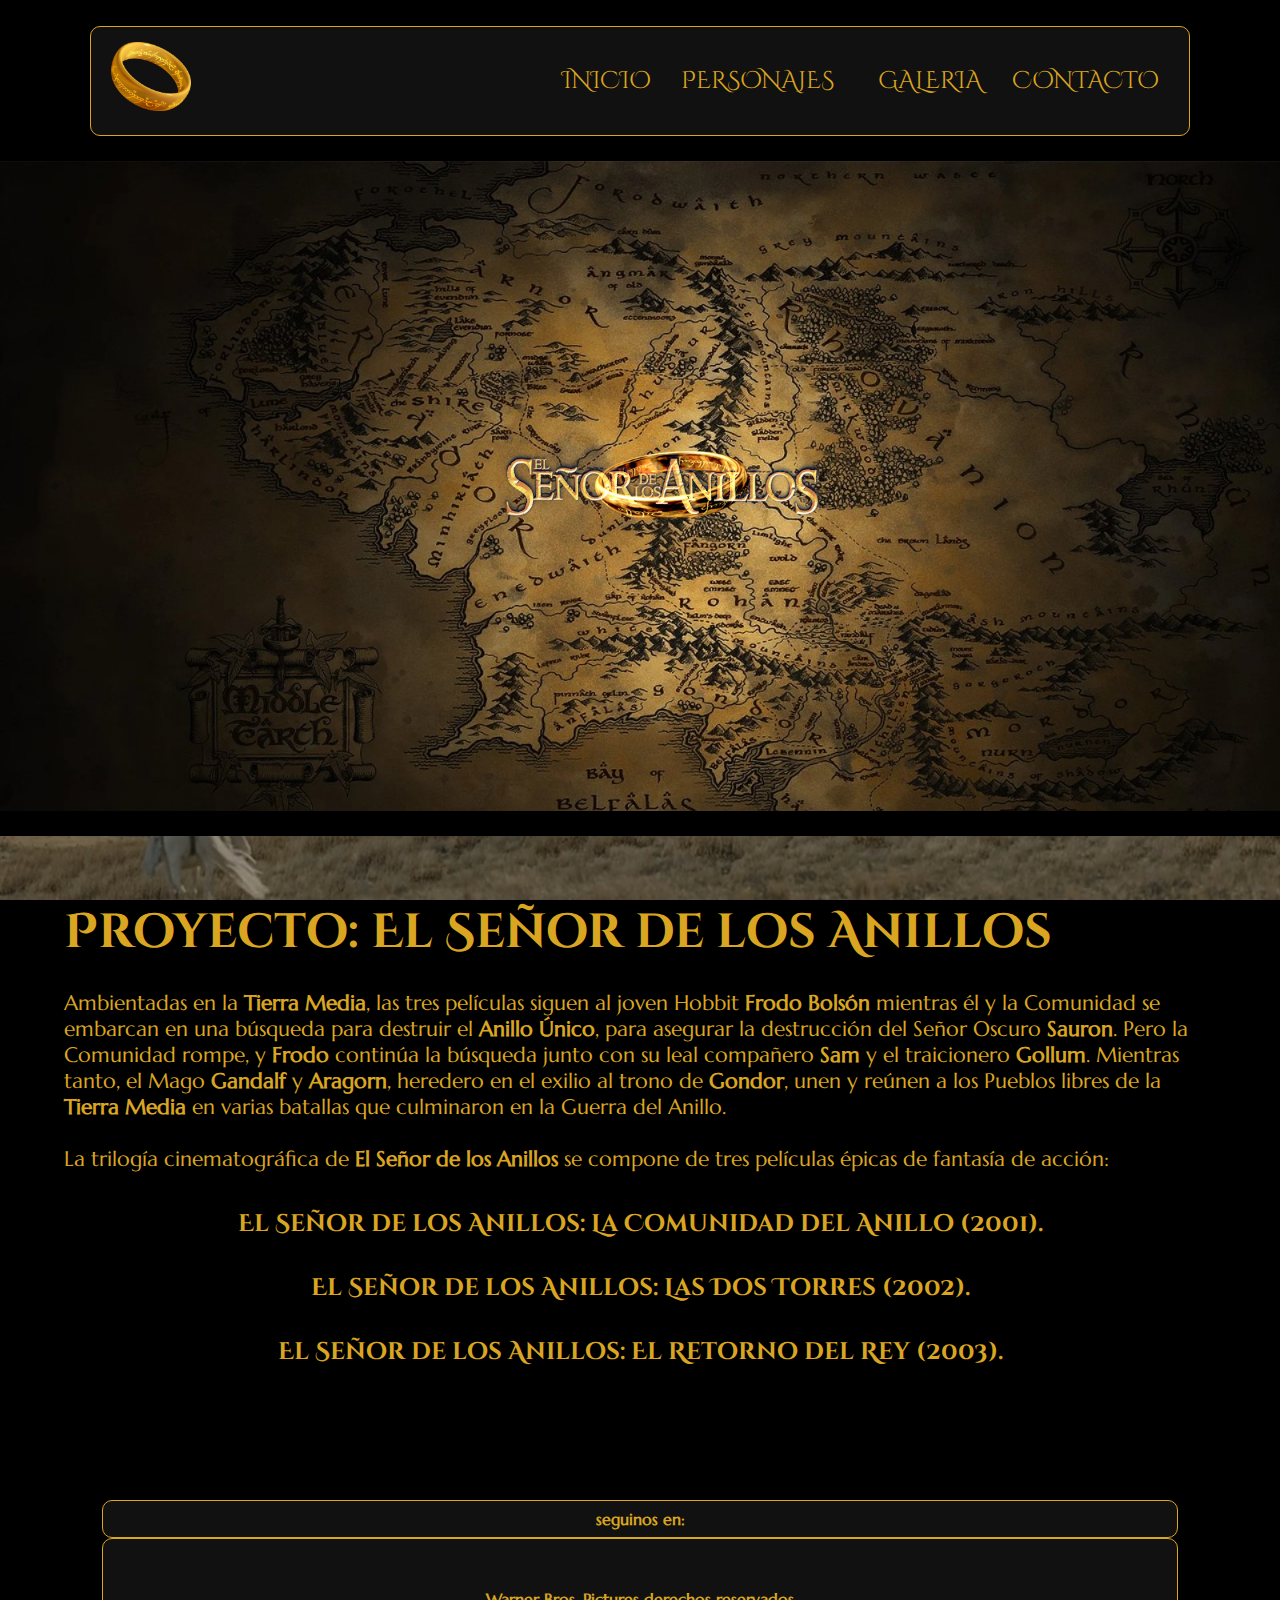
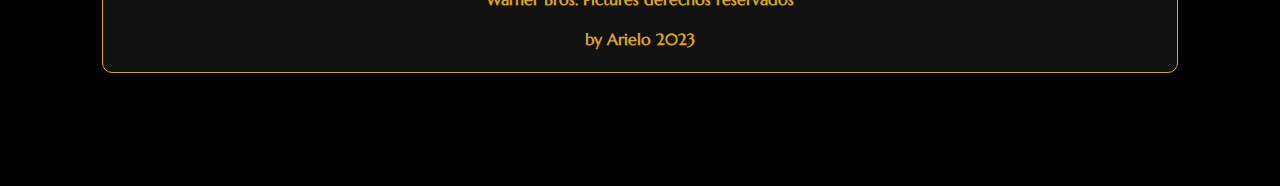
<file: index.html>
<!DOCTYPE html>
<html lang="es">
    <head>
        <meta charset="UTF-8">
        <meta http-equiv="X-UA-Compatible" content="IE=edge">
        <meta name="viewport" content="width=device-width, initial-scale=1.0">
        <link rel="preconnect" href="https://fonts.googleapis.com">
        <link href="https://fonts.googleapis.com/css2?family=Cinzel+Decorative&family=Encode+Sans+Condensed&family=Marcellus&family=Ubuntu:wght@300&display=swap" rel="stylesheet">
        <link rel="stylesheet" href="https://cdnjs.cloudflare.com/ajax/libs/font-awesome/6.4.2/css/all.min.css" integrity="sha512-z3gLpd7yknf1YoNbCzqRKc4qyor8gaKU1qmn+CShxbuBusANI9QpRohGBreCFkKxLhei6S9CQXFEbbKuqLg0DA==" crossorigin="anonymous" referrerpolicy="no-referrer" />
        <link href="https://fonts.googleapis.com/css2?family=Cinzel+Decorative&family=Encode+Sans+Condensed&family=Ubuntu:wght@300&display=swap" rel="stylesheet">
        <link rel="stylesheet" href="css/estilos.css">
        <link rel="stylesheet" href="js/jscript.js">
        <title>Proyecto: El Señor de los anillos</title>
    </head>
    <body>
        <header>
            <nav>
                <ul class="menu">
                    <li class="logo"><a href="index.html"><img src="images/anillo.png" alt="logo anillo"></a></li>
                    <li class="item"><a href="index.html">Inicio</a></li>
                    <li class="item has-submenu">
                        <a tabindex="0">Personajes</a>
                            <ul class="submenu">
                                 <li class="subitem"><a href="frodo.html">Frodo</a></li>
                                 <li class="subitem"><a href="gandalf.html">Gandalf</a></li>
                                 <li class="subitem"><a href="Aragorn.html">Aragorn</a></li>
                                 <li class="subitem"><a href="legolas.html">Legolas</a></li>
                                 <li class="subitem"><a href="Gimli.html">Gimbli</a></li>
                            </ul>
                    </li>
                    <li class="item"><a href="galeria.html">Galeria</a></li>
                    <li class="item"><a href="contacto.html">Contacto</a></li>
                    <li class="toggle"><a href="#"><i class="fa fa-bars"></i></a></li>
                </ul>
            </nav>
        </header>
        <section>
            <article class="principal">
                <div>
                    <img src="images/logo_trnsparente.png" alt="logo_trnsparente">
                    
                </div>

            </article>
            <div class="fondo_parrafo">
                <h1>Proyecto: El Señor de los 
                    Anillos</h1>
                <p>
                    Ambientadas en la <strong>Tierra Media</strong>, las tres películas siguen al joven Hobbit <strong>Frodo Bolsón</strong> mientras él y la Comunidad se embarcan en una búsqueda para destruir el <strong>Anillo Único</strong>, para asegurar la destrucción del Señor Oscuro <strong>Sauron</strong>. Pero la Comunidad rompe, y <strong>Frodo</strong> continúa la búsqueda junto con su leal compañero <strong>Sam</strong> y el traicionero <strong>Gollum</strong>. Mientras tanto, el Mago <strong>Gandalf</strong> y <strong>Aragorn</strong>, heredero en el exilio al trono de <strong>Gondor</strong>, unen y reúnen a los Pueblos libres de la <strong>Tierra Media</strong> en varias batallas que culminaron en la Guerra del Anillo.<br><br>La trilogía cinematográfica de <strong>El Señor de los Anillos</strong> se compone de tres películas épicas de fantasía de acción:
                </p>
                <div class="parrafo_centrado">
                     <p>
                          <h2>
                          <br>El Señor de los Anillos: La Comunidad del Anillo (2001).
                          <br><br>El Señor de los Anillos: Las Dos Torres (2002).
                          <br><br>El Señor de los Anillos: El Retorno del Rey (2003).<br></h>
                     </p>
                </div>
            </div>
        </section>
        <footer>
            <div class="redes">
                    <h4>seguinos en:</h4>
                    <i class="fa-brands fa-facebook" style="color: #daa520;"></i>
                    <i class="fa-brands fa-instagram" style="color: #daa520;"></i>
                    <i class="fa-brands fa-x-twitter" style="color: #daa520;"></i>
            </div>
            <div class="legales">
                 <h4>Warner Bros. Pictures derechos reservados</h4><br>
                 <h4>by Arielo 2023</h4>
            </div>
        </footer>
        <script type="text/javascript">
            function myFunction() {
              var x = document.getElementById("menu_bar");
              if (x.className === "") {
                x.className += " responsive";
              } else {
                x.className = "";
              }
            }
        </script>
        <script src="js/jscript.js"></script>
       
    </body>
</html>
</file>
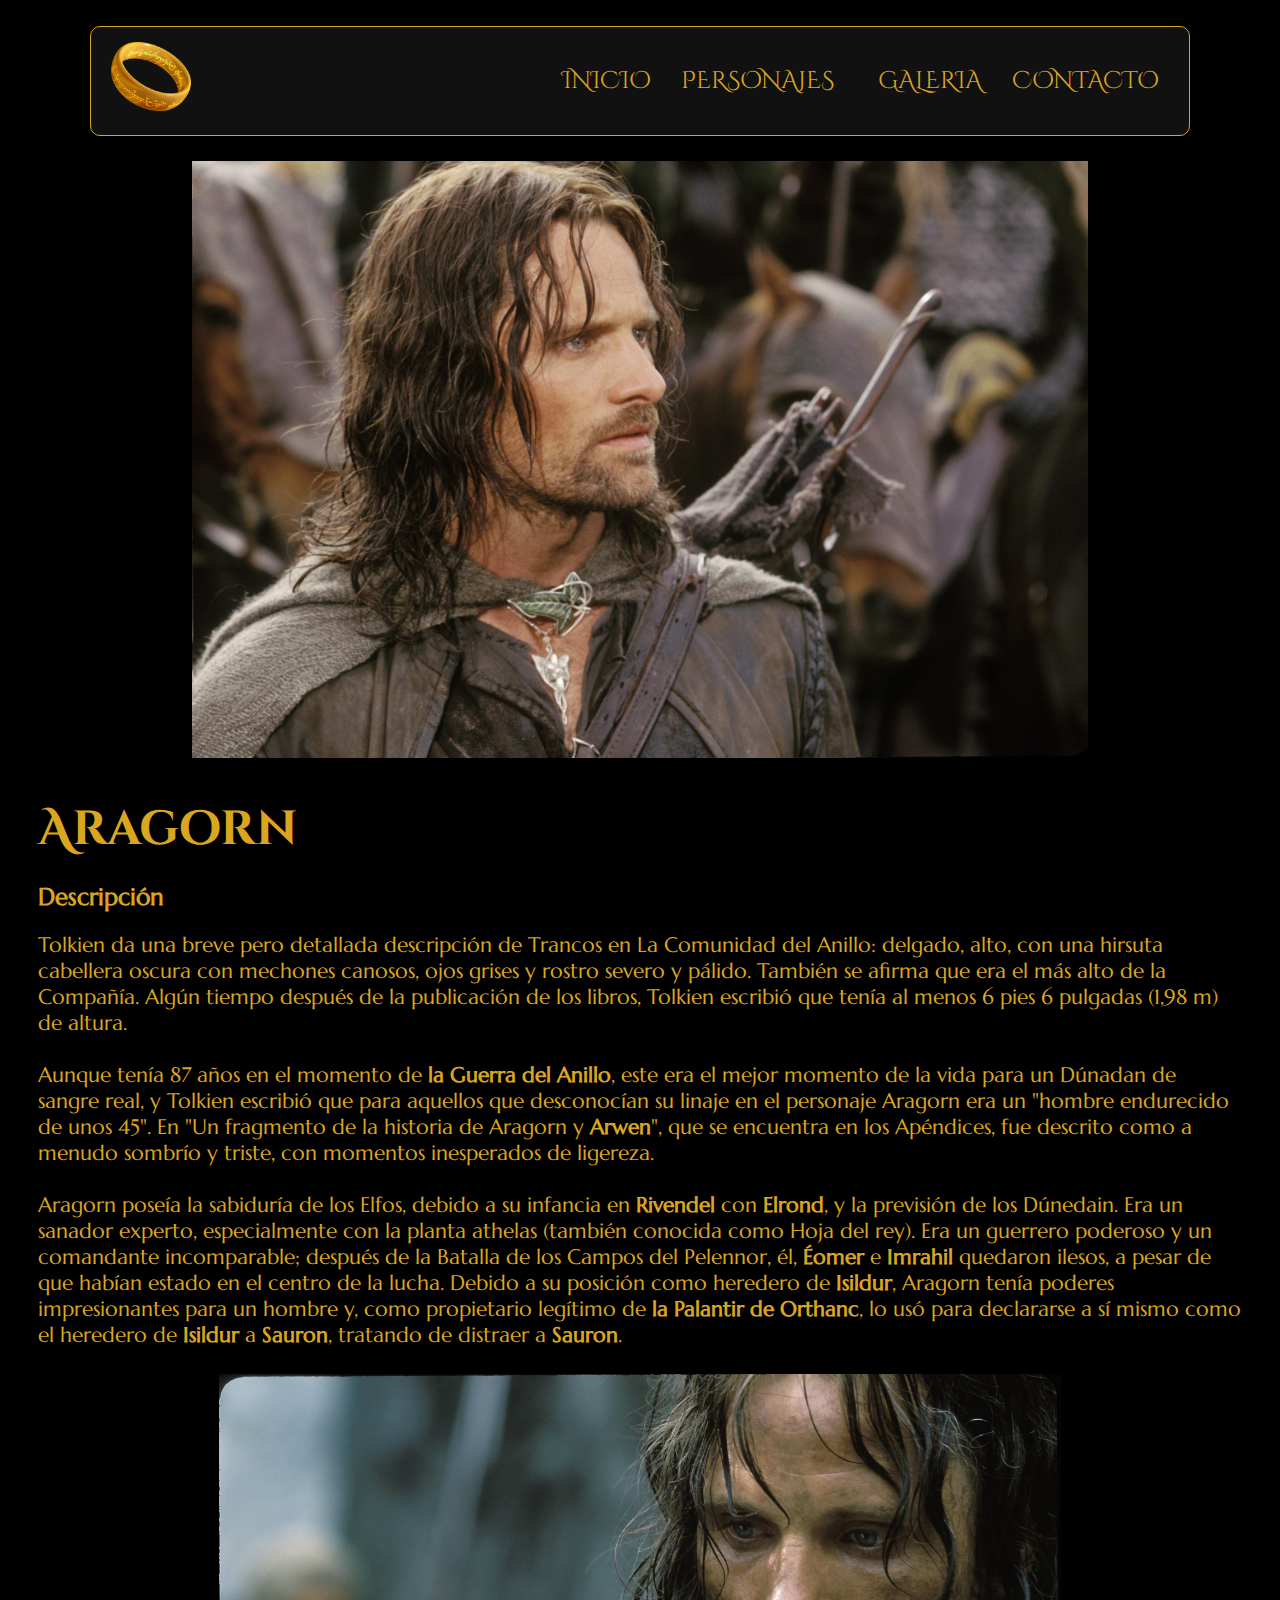
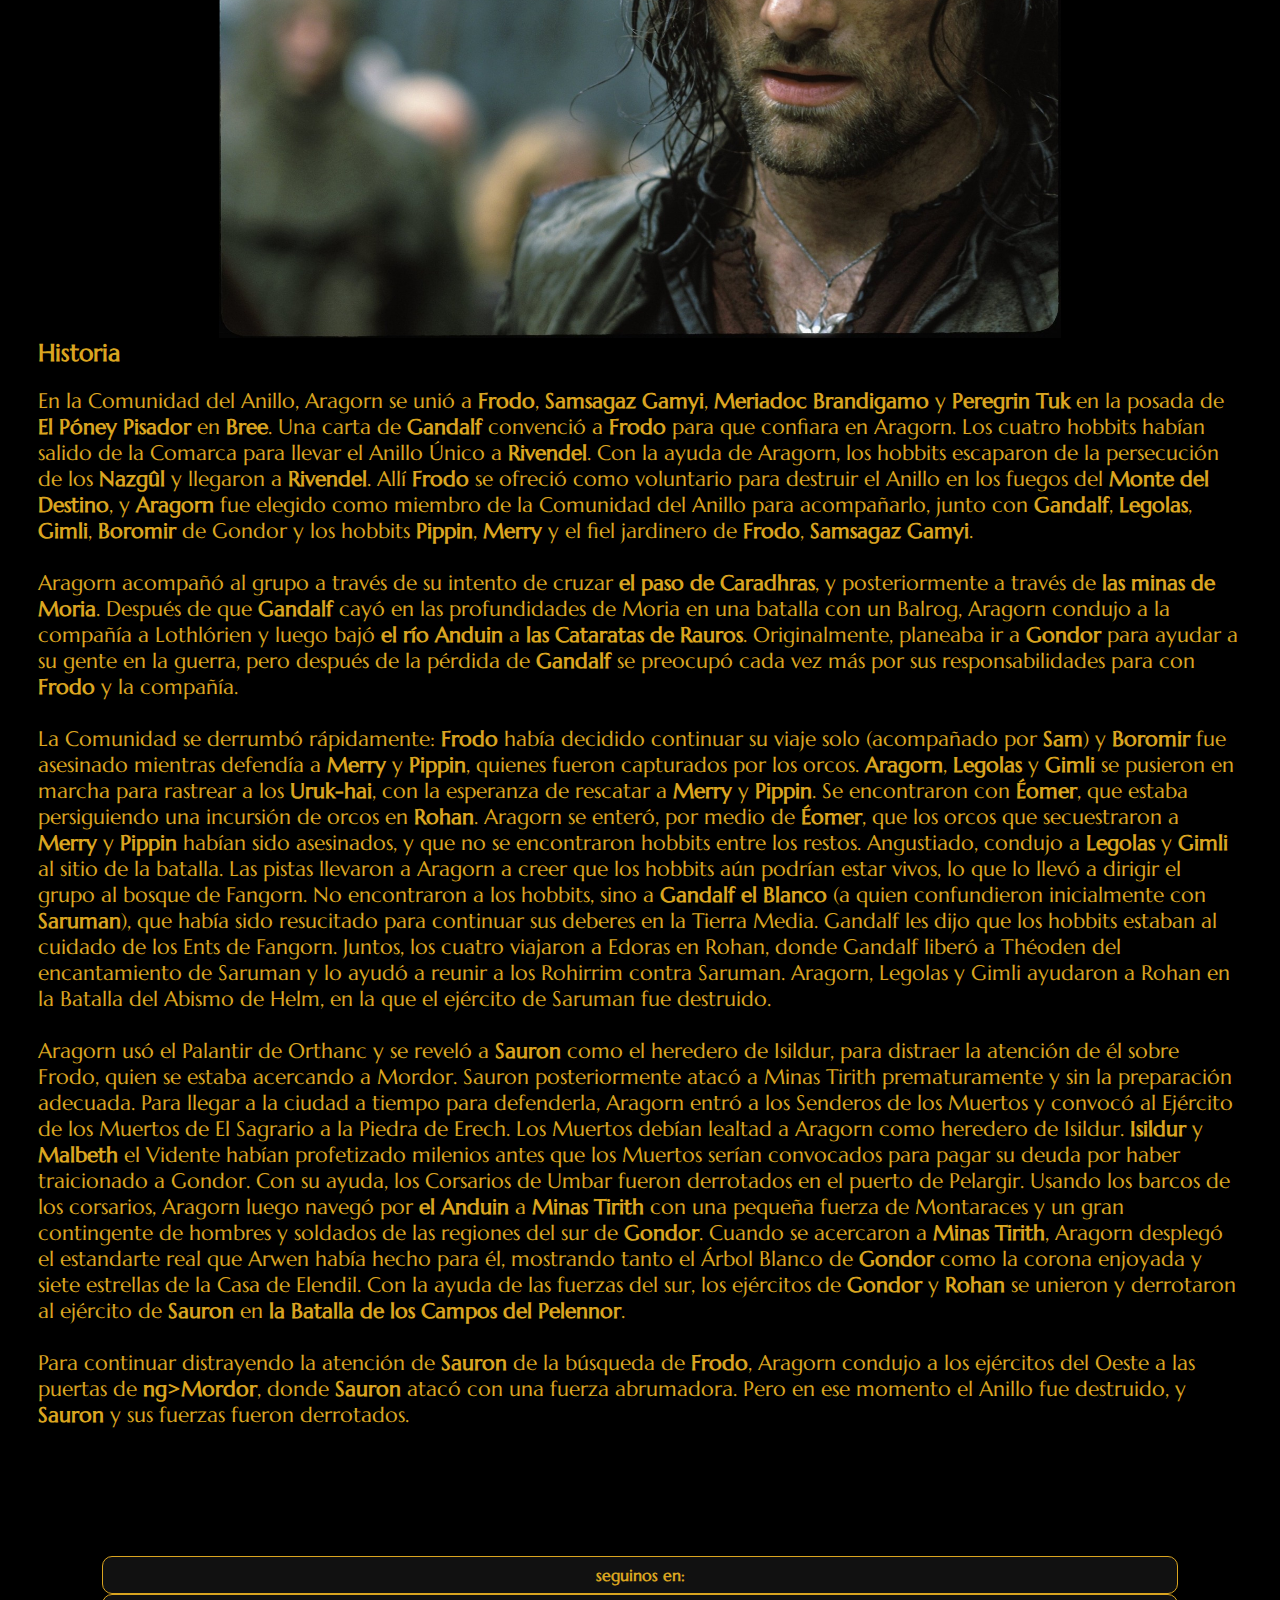
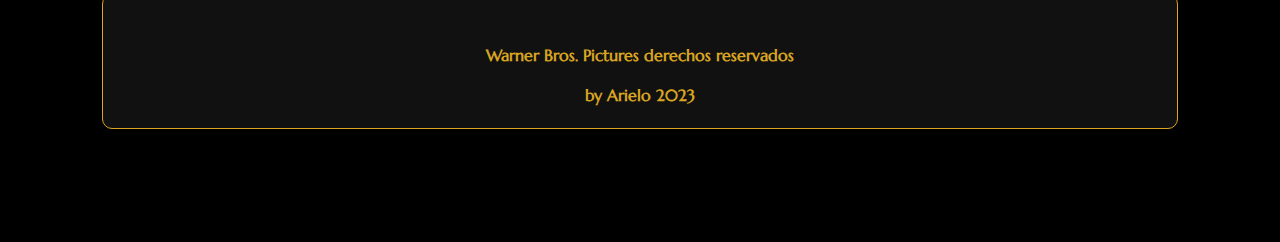
<file: Aragorn.html>
<!DOCTYPE html>
<html lang="es">
    <head>
        <meta charset="UTF-8">
        <meta http-equiv="X-UA-Compatible" content="IE=edge">
        <meta name="viewport" content="width=device-width, initial-scale=1.0">
        <link rel="preconnect" href="https://fonts.googleapis.com">
        <link href="https://fonts.googleapis.com/css2?family=Cinzel+Decorative&family=Encode+Sans+Condensed&family=Marcellus&family=Ubuntu:wght@300&display=swap" rel="stylesheet">
        <link rel="stylesheet" href="https://cdnjs.cloudflare.com/ajax/libs/font-awesome/6.4.2/css/all.min.css" integrity="sha512-z3gLpd7yknf1YoNbCzqRKc4qyor8gaKU1qmn+CShxbuBusANI9QpRohGBreCFkKxLhei6S9CQXFEbbKuqLg0DA==" crossorigin="anonymous" referrerpolicy="no-referrer" />
        <link href="https://fonts.googleapis.com/css2?family=Cinzel+Decorative&family=Encode+Sans+Condensed&family=Ubuntu:wght@300&display=swap" rel="stylesheet">
        <link rel="stylesheet" href="css/estilos.css">
        <link rel="stylesheet" href="js/jscript.js">
        <title>Aragorn</title>
    </head>
    <body>
        <header>
            <nav>
                <ul class="menu">
                    <li class="logo"><a href="index.html"><img src="images/anillo.png" alt="logo anillo"></a></li>
                    <li class="item"><a href="index.html">Inicio</a></li>
                    <li class="item has-submenu">
                        <a tabindex="0">Personajes</a>
                        <ul class="submenu">
                            <li class="subitem"><a href="frodo.html">Frodo</a></li>
                            <li class="subitem"><a href="gandalf.html">Gandalf</a></li>
                            <li class="subitem"><a href="Aragorn.html">Aragorn</a></li>
                            <li class="subitem"><a href="legolas.html">Legolas</a></li>
                            <li class="subitem"><a href="Gimli.html">Gimbli</a></li>
                       </ul>
                    </li>
                    <li class="item"><a href="galeria.html">Galeria</a></li>
                    <li class="item"><a href="contacto.html">Contacto</a></li>
                    <li class="toggle"><a href="#"><i class="fa fa-bars"></i></a></li>
                </ul>
            </nav>
        </header>
        <section>
            <article class="contenedor_personaje">
                <div class="personaje_foto">
                    <img src="images/Aragorn.jpg" alt="Aragorn">
                    
                </div>

                <div class="personaje_info">
                    <h1>Aragorn</h1>
                    <h2>Descripción</h2><br>
                    <p>
                        Tolkien da una breve pero detallada descripción de Trancos en La Comunidad del Anillo: delgado, alto, con una hirsuta cabellera oscura con mechones canosos, ojos grises y rostro severo y pálido. También se afirma que era el más alto de la Compañía. Algún tiempo después de la publicación de los libros, Tolkien escribió que tenía al menos 6 pies 6 pulgadas (1,98 m) de altura. <br><br>
                        Aunque tenía 87 años en el momento de <strong>la Guerra del Anillo</strong>, este era el mejor momento de la vida para un Dúnadan de sangre real, y Tolkien escribió que para aquellos que desconocían su linaje en el personaje Aragorn era un "hombre endurecido de unos 45". En "Un fragmento de la historia de Aragorn y <strong>Arwen</strong>", que se encuentra en los Apéndices, fue descrito como a menudo sombrío y triste, con momentos inesperados de ligereza. <br><br>
                        Aragorn poseía la sabiduría de los Elfos, debido a su infancia en <strong>Rivendel</strong> con <strong>Elrond</strong>, y la previsión de los Dúnedain. Era un sanador experto, especialmente con la planta athelas (también conocida como Hoja del rey). Era un guerrero poderoso y un comandante incomparable; después de la Batalla de los Campos del Pelennor, él, <strong>Éomer</strong> e <strong>Imrahil</strong> quedaron ilesos, a pesar de que habían estado en el centro de la lucha. Debido a su posición como heredero de <strong>Isildur</strong>, Aragorn tenía poderes impresionantes para un hombre y, como propietario legítimo de <strong>la Palantir de Orthanc</strong>, lo usó para declararse a sí mismo como el heredero de <strong>Isildur</strong> a <strong>Sauron</strong>, tratando de distraer a <strong>Sauron</strong>. <br><br>
                    </p>
                    <div class="personaje_foto">
                        <img src="images/aragorn2.jpg" alt="Aragorn 2">
                        
                    </div>
                    <h2>Historia</h2><br>
                    <p>
                        En la Comunidad del Anillo,  Aragorn se unió a <strong>Frodo</strong>, <strong>Samsagaz Gamyi</strong>, <strong>Meriadoc Brandigamo</strong> y <strong>Peregrin Tuk</strong> en la posada de <strong>El Póney Pisador</strong> en <strong>Bree</strong>. Una carta de <strong>Gandalf</strong> convenció a <strong>Frodo</strong> para que confiara en Aragorn. Los cuatro hobbits habían salido de la Comarca para llevar el Anillo Único a <strong>Rivendel</strong>. Con la ayuda de Aragorn, los hobbits escaparon de la persecución de los <strong>Nazgûl</strong> y llegaron a <strong>Rivendel</strong>. Allí <strong>Frodo</strong> se ofreció como voluntario para destruir el Anillo en los fuegos del <strong>Monte del Destino</strong>, y <strong>Aragorn</strong> fue elegido como miembro de la Comunidad del Anillo para acompañarlo, junto con <strong>Gandalf</strong>, <strong>Legolas</strong>, <strong>Gimli</strong>, <strong>Boromir</strong> de Gondor y los hobbits <strong>Pippin</strong>, <strong>Merry</strong> y el fiel jardinero de <strong>Frodo</strong>, <strong>Samsagaz Gamyi</strong>. <br><br>
                        Aragorn acompañó al grupo a través de su intento de cruzar <strong>el paso de Caradhras</strong>, y posteriormente a través de <strong>las minas de Moria</strong>. Después de que <strong>Gandalf</strong> cayó en las profundidades de Moria en una batalla con un Balrog, Aragorn condujo a la compañía a Lothlórien y luego bajó <strong>el río Anduin</strong> a <strong>las Cataratas de Rauros</strong>. Originalmente, planeaba ir a <strong>Gondor</strong> para ayudar a su gente en la guerra, pero después de la pérdida de <strong>Gandalf</strong> se preocupó cada vez más por sus responsabilidades para con <strong>Frodo</strong> y la compañía. <br><br>
                        La Comunidad se derrumbó rápidamente: <strong>Frodo</strong> había decidido continuar su viaje solo (acompañado por <strong>Sam</strong>) y <strong>Boromir</strong> fue asesinado mientras defendía a <strong>Merry</strong> y <strong>Pippin</strong>, quienes fueron capturados por los orcos. <strong>Aragorn</strong>, <strong>Legolas</strong> y <strong>Gimli</strong> se pusieron en marcha para rastrear a los <strong>Uruk-hai</strong>, con la esperanza de rescatar a <strong>Merry</strong> y <strong>Pippin</strong>. Se encontraron con <strong>Éomer</strong>, que estaba persiguiendo una incursión de orcos en <strong>Rohan</strong>. Aragorn se enteró, por medio de <strong>Éomer</strong>, que los orcos que secuestraron a <strong>Merry</strong> y <strong>Pippin</strong> habían sido asesinados, y que no se encontraron hobbits entre los restos. Angustiado, condujo a <strong>Legolas</strong> y <strong>Gimli</strong> al sitio de la batalla. Las pistas llevaron a Aragorn a creer que los hobbits aún podrían estar vivos, lo que lo llevó a dirigir el grupo al bosque de Fangorn. No encontraron a los hobbits, sino a <strong>Gandalf el Blanco</strong> (a quien confundieron inicialmente con <strong>Saruman</strong>), que había sido resucitado para continuar sus deberes en la Tierra Media. Gandalf les dijo que los hobbits estaban al cuidado de los Ents de Fangorn. Juntos, los cuatro viajaron a Edoras en Rohan, donde Gandalf liberó a Théoden del encantamiento de Saruman y lo ayudó a reunir a los Rohirrim contra Saruman. Aragorn, Legolas y Gimli ayudaron a Rohan en la Batalla del Abismo de Helm, en la que el ejército de Saruman fue destruido. <br><br>
                        Aragorn usó el Palantir de Orthanc y se reveló a <strong>Sauron</strong> como el heredero de Isildur, para distraer la atención de él sobre Frodo, quien se estaba acercando a Mordor. Sauron posteriormente atacó a Minas Tirith prematuramente y sin la preparación adecuada. Para llegar a la ciudad a tiempo para defenderla, Aragorn entró a los Senderos de los Muertos y convocó al Ejército de los Muertos de El Sagrario a la Piedra de Erech. Los Muertos debían lealtad a Aragorn como heredero de Isildur. <strong>Isildur</strong> y <strong>Malbeth</strong> el Vidente habían profetizado milenios antes que los Muertos serían convocados para pagar su deuda por haber traicionado a Gondor. Con su ayuda, los Corsarios de Umbar fueron derrotados en el puerto de Pelargir. Usando los barcos de los corsarios, Aragorn luego navegó por <strong>el Anduin</strong> a <strong>Minas Tirith</strong> con una pequeña fuerza de Montaraces y un gran contingente de hombres y soldados de las regiones del sur de <strong>Gondor</strong>. Cuando se acercaron a <strong>Minas Tirith</strong>, Aragorn desplegó el estandarte real que Arwen había hecho para él, mostrando tanto el Árbol Blanco de <strong>Gondor</strong> como la corona enjoyada y siete estrellas de la Casa de Elendil. Con la ayuda de las fuerzas del sur, los ejércitos de <strong>Gondor</strong> y <strong>Rohan</strong> se unieron y derrotaron al ejército de <strong>Sauron</strong> en <strong>la Batalla de los Campos del Pelennor</strong>. <br><br>
                        Para continuar distrayendo la atención de <strong>Sauron</strong> de la búsqueda de <strong>Frodo</strong>, Aragorn condujo a los ejércitos del Oeste a las puertas de <strong>ng>Mordor</strong>, donde <strong>Sauron</strong> atacó con una fuerza abrumadora. Pero en ese momento el Anillo fue destruido, y <strong>Sauron</strong> y sus fuerzas fueron derrotados. <br><br>
                    </p>
                </div>

            </article>
         
        </section>
        <footer>
            <div class="redes">
                    <h4>seguinos en:</h4>
                    <i class="fa-brands fa-facebook" style="color: #daa520;"></i>
                    <i class="fa-brands fa-instagram" style="color: #daa520;"></i>
                    <i class="fa-brands fa-x-twitter" style="color: #daa520;"></i>
            </div>
            <div class="legales">
                 <h4>Warner Bros. Pictures derechos reservados</h4><br>
                 <h4>by Arielo 2023</h4>
            </div>
        </footer>
        <script type="text/javascript">
            function myFunction() {
              var x = document.getElementById("menu_bar");
              if (x.className === "") {
                x.className += " responsive";
              } else {
                x.className = "";
              }
            }
        </script>
        <script src="js/jscript.js"></script>
       
    </body>
</html>
</file>
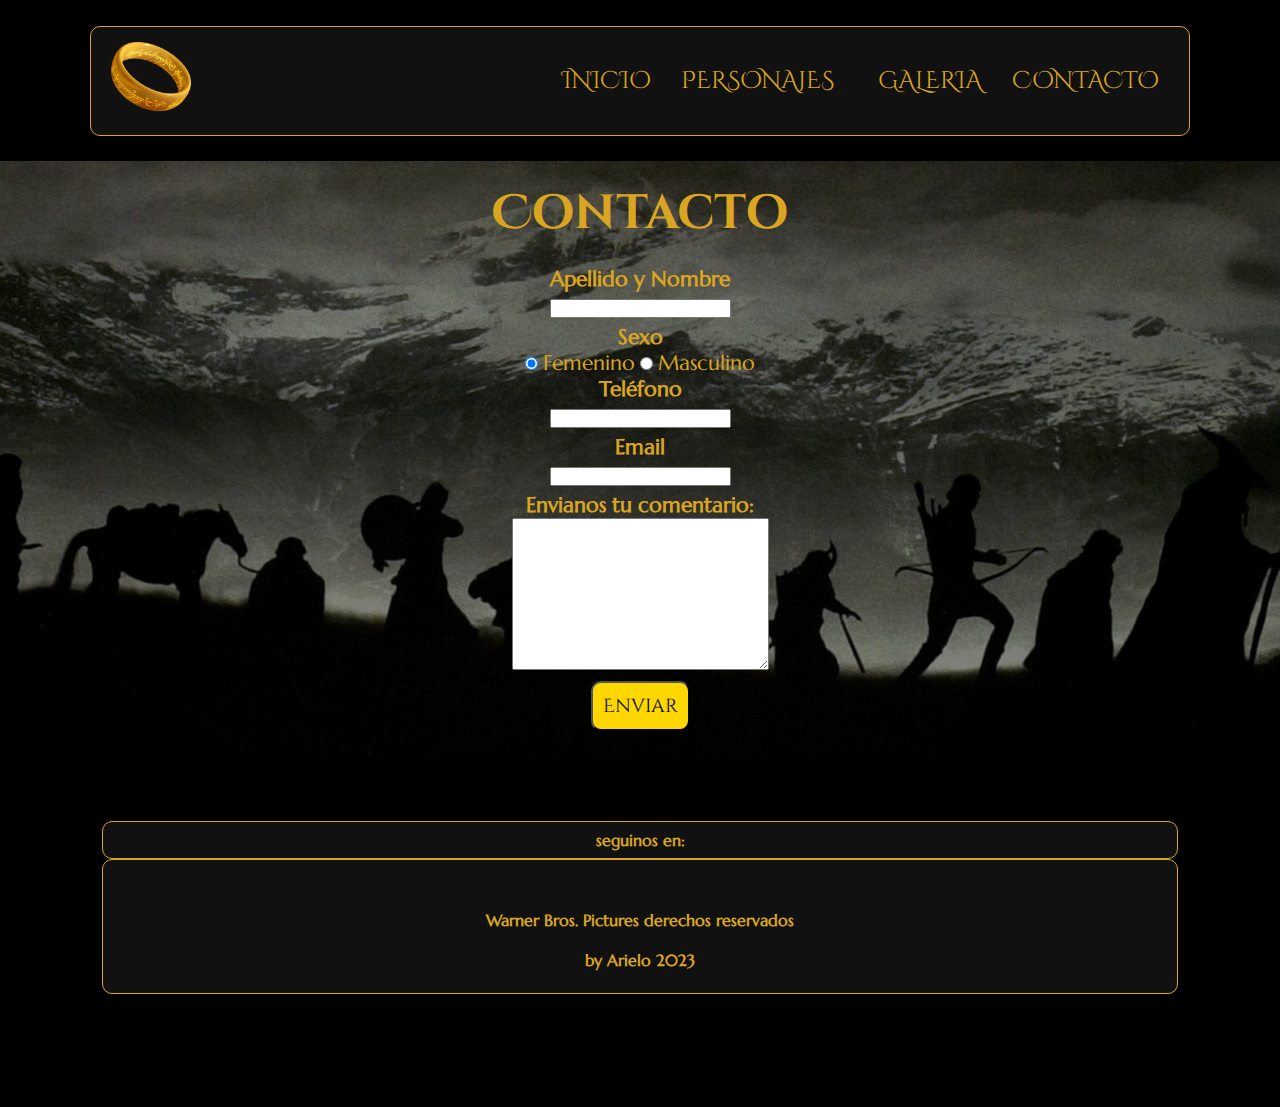
<file: contacto.html>
<!DOCTYPE html>
<html lang="es">
    <head>
        <meta charset="UTF-8">
        <meta http-equiv="X-UA-Compatible" content="IE=edge">
        <meta name="viewport" content="width=device-width, initial-scale=1.0">
        <link rel="preconnect" href="https://fonts.googleapis.com">
        <link href="https://fonts.googleapis.com/css2?family=Cinzel+Decorative&family=Encode+Sans+Condensed&family=Marcellus&family=Ubuntu:wght@300&display=swap" rel="stylesheet">
        <link rel="stylesheet" href="https://cdnjs.cloudflare.com/ajax/libs/font-awesome/6.4.2/css/all.min.css" integrity="sha512-z3gLpd7yknf1YoNbCzqRKc4qyor8gaKU1qmn+CShxbuBusANI9QpRohGBreCFkKxLhei6S9CQXFEbbKuqLg0DA==" crossorigin="anonymous" referrerpolicy="no-referrer" />
        <link href="https://fonts.googleapis.com/css2?family=Cinzel+Decorative&family=Encode+Sans+Condensed&family=Ubuntu:wght@300&display=swap" rel="stylesheet">
        <link rel="stylesheet" href="css/estilos.css">
        <link rel="stylesheet" href="js/jscript.js">
        <title>Contacto</title>
    </head>
    <body>
        <header>
            <nav>
                <ul class="menu">
                    <li class="logo"><a href="index.html"><img src="images/anillo.png" alt="logo anillo"></a></li> 
                    <li class="item"><a href="index.html">Inicio</a></li>
                    <li class="item has-submenu">
                        <a tabindex="0">Personajes</a>
                            <ul class="submenu">
                                 <li class="subitem"><a href="frodo.html">Frodo</a></li>
                                 <li class="subitem"><a href="gandalf.html">Gandalf</a></li>
                                 <li class="subitem"><a href="Aragorn.html">Aragorn</a></li>
                                 <li class="subitem"><a href="legolas.html">Legolas</a></li>
                                 <li class="subitem"><a href="Gimli.html">Gimbli</a></li>
                            </ul>
                    </li>
                    <li class="item"><a href="galeria.html">Galeria</a></li>
                    <li class="item"><a href="contacto.html">Contacto</a></li>
                    <li class="toggle"><a href="#"><i class="fa fa-bars"></i></a></li>
                </ul>
            </nav>
        </header>
        <section>
            <article class="contenedor_contacto">
                
                <div class="formulario">
                    <h1>Contacto</h1>
                    <form action="#" method="GET"></form>
                        <h3>Apellido y Nombre</h3>
                        <input type="text" name="nombre" id="nombre">
                        <h3>Sexo</h3>
                        <input type="radio" name="sexo" id="femenino" value="m" checked>
                        <label for="femenino">Femenino</label>
                        <input type="radio" name="sexo" id="masculino" value="m">
                        <label for="masculino">Masculino</label>
                        <h3>Teléfono</h3>
                        <input type="tel" id="Teléfono">
                        <h3>Email</h3>
                        <input type="email"  id="email">
                        <h3>Envianos tu comentario:</h3>
                        <textarea name="comentario" id="comentario" cols="30" rows="10" ></textarea><br>
                        <input type="submit" value="Enviar" id="enviar">
                    </form>
                </div>

            </article>
        </section>
        <footer>
            <div class="redes">
                    <h4>seguinos en:</h4>
                    <i class="fa-brands fa-facebook" style="color: #daa520;"></i>
                    <i class="fa-brands fa-instagram" style="color: #daa520;"></i>
                    <i class="fa-brands fa-x-twitter" style="color: #daa520;"></i>
            </div>
            <div class="legales">
                 <h4>Warner Bros. Pictures derechos reservados</h4><br>
                 <h4>by Arielo 2023</h4>
            </div>
        </footer>
        <script type="text/javascript">
            function myFunction() {
              var x = document.getElementById("menu_bar");
              if (x.className === "") {
                x.className += " responsive";
              } else {
                x.className = "";
              }
            }
        </script>
        <script src="js/jscript.js"></script>
       
    </body>
</html>
</file>
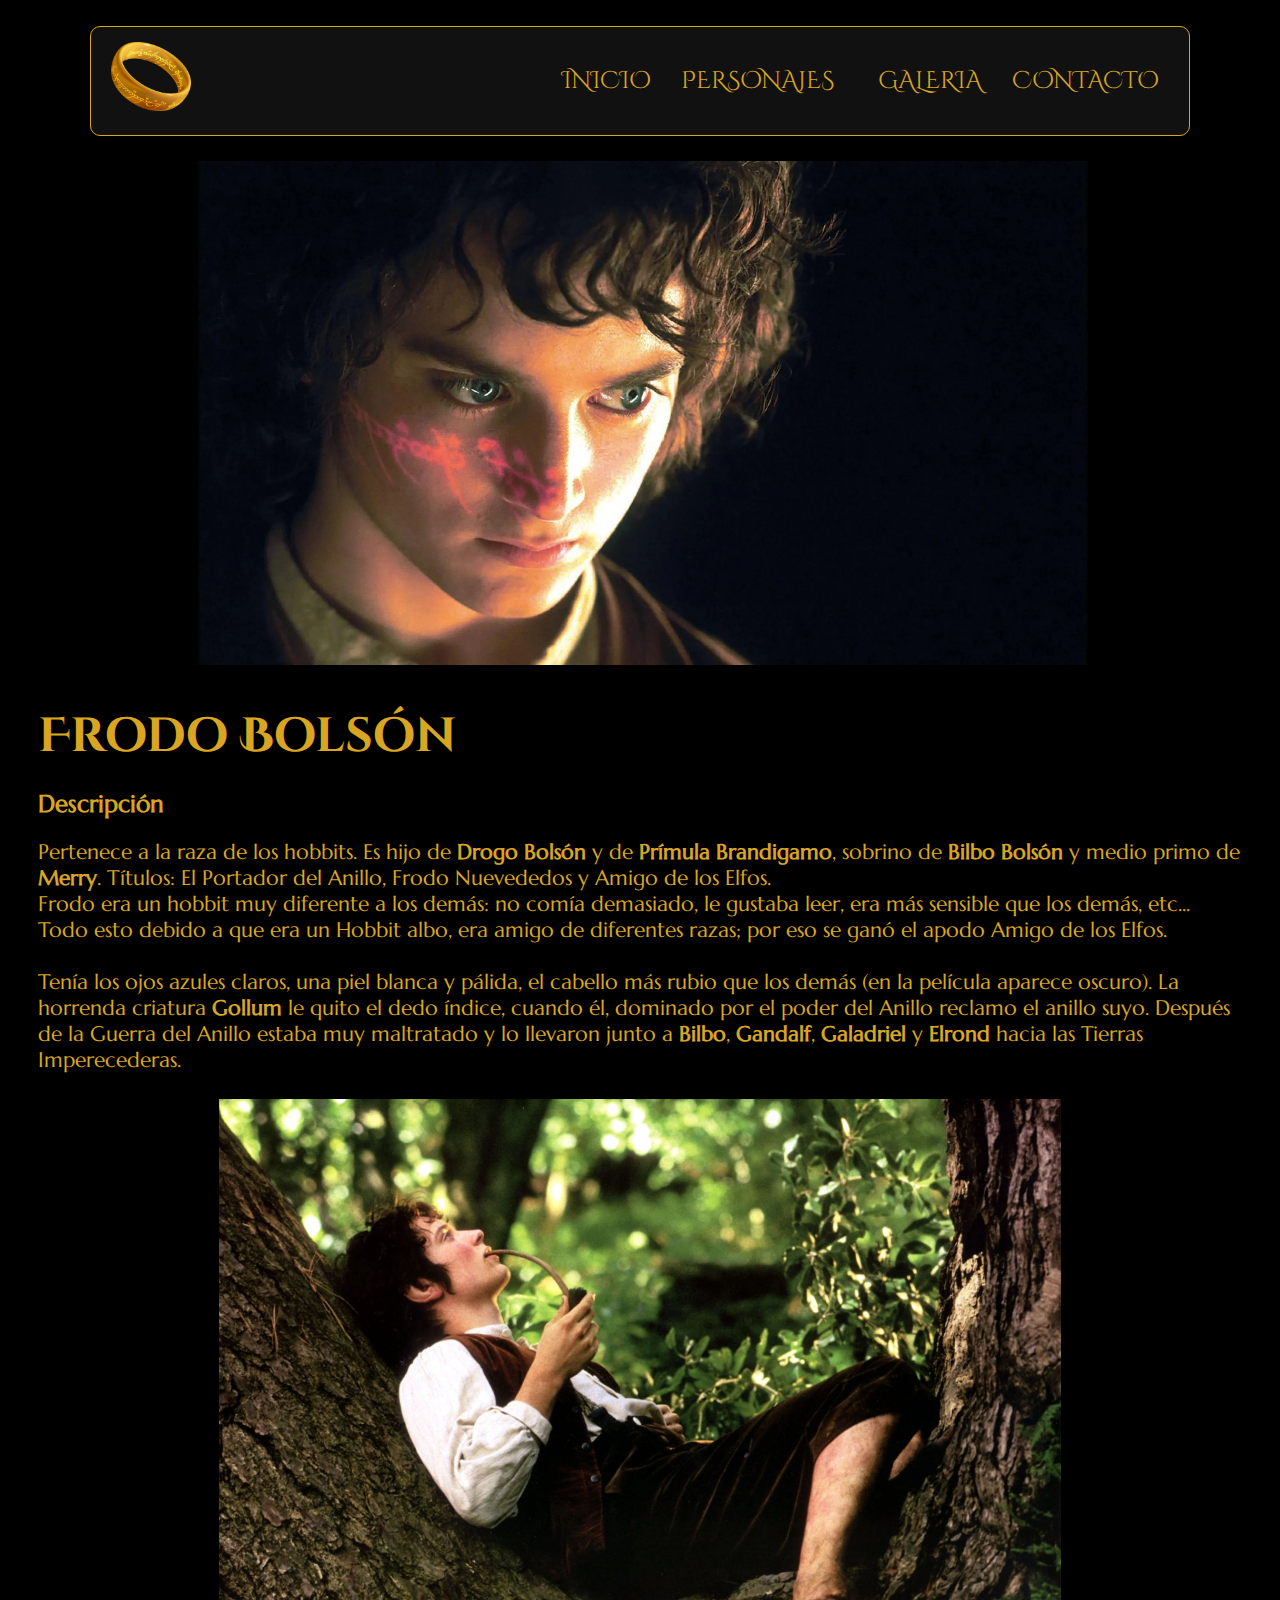
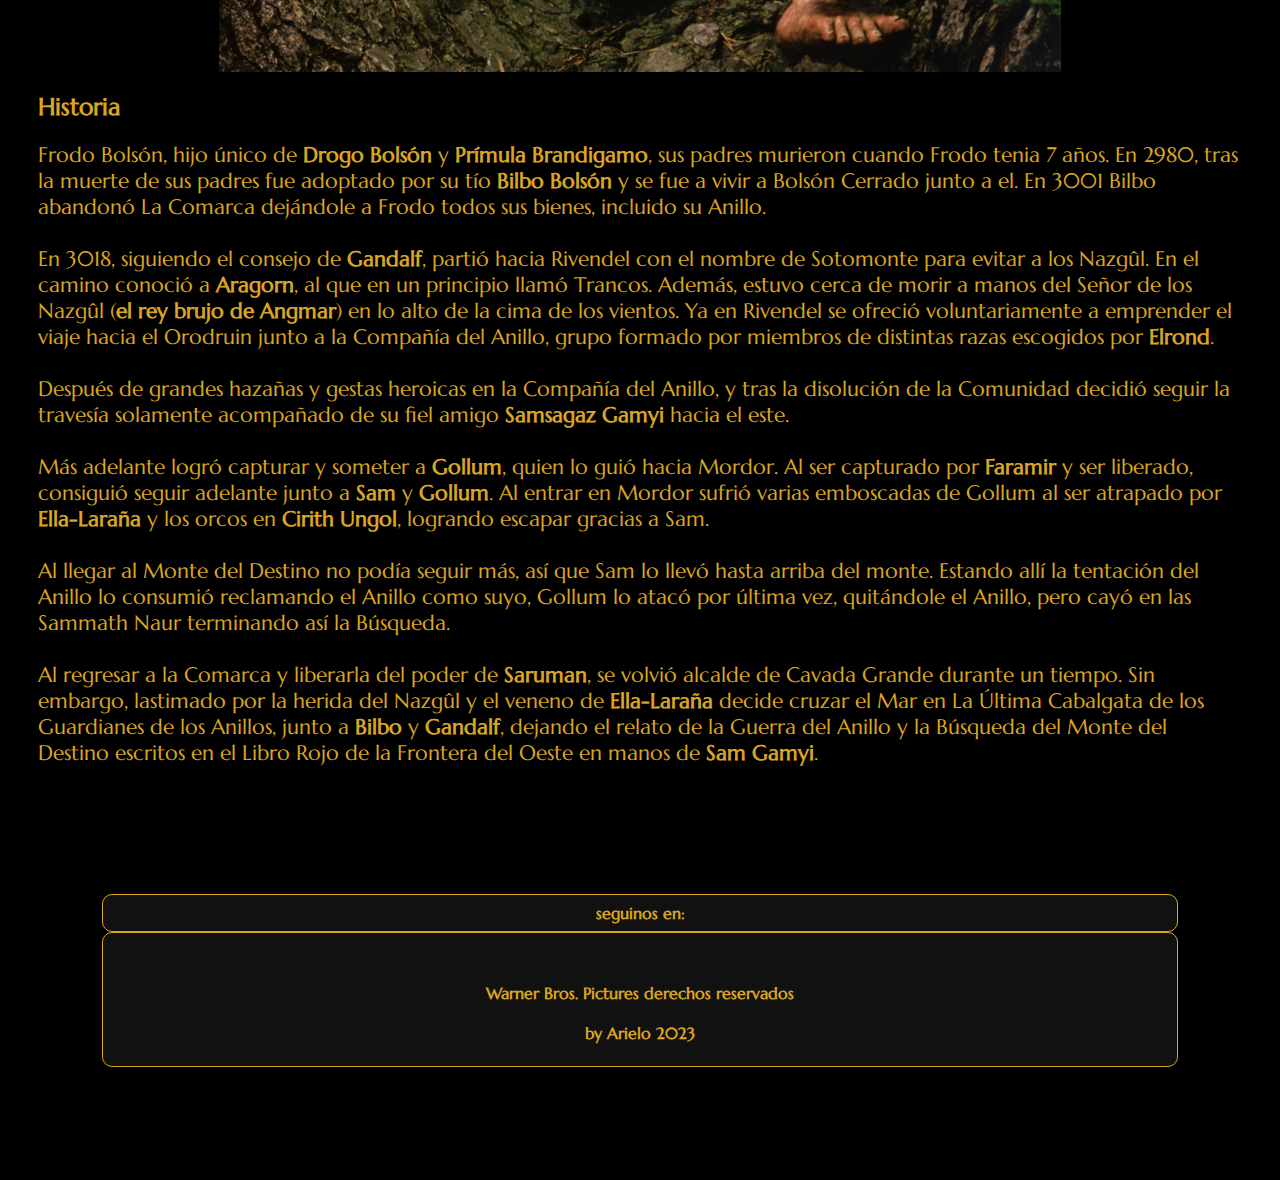
<file: frodo.html>
<!DOCTYPE html>
<html lang="es">
    <head>
        <meta charset="UTF-8">
        <meta http-equiv="X-UA-Compatible" content="IE=edge">
        <meta name="viewport" content="width=device-width, initial-scale=1.0">
        <link rel="preconnect" href="https://fonts.googleapis.com">
        <link href="https://fonts.googleapis.com/css2?family=Cinzel+Decorative&family=Encode+Sans+Condensed&family=Marcellus&family=Ubuntu:wght@300&display=swap" rel="stylesheet">
        <link rel="stylesheet" href="https://cdnjs.cloudflare.com/ajax/libs/font-awesome/6.4.2/css/all.min.css" integrity="sha512-z3gLpd7yknf1YoNbCzqRKc4qyor8gaKU1qmn+CShxbuBusANI9QpRohGBreCFkKxLhei6S9CQXFEbbKuqLg0DA==" crossorigin="anonymous" referrerpolicy="no-referrer" />
        <link href="https://fonts.googleapis.com/css2?family=Cinzel+Decorative&family=Encode+Sans+Condensed&family=Ubuntu:wght@300&display=swap" rel="stylesheet">
        <link rel="stylesheet" href="css/estilos.css">
        <link rel="stylesheet" href="js/jscript.js">
        <title>Frodo Bolsón</title>
    </head>
    <body>
        <header>
            <nav>
                <ul class="menu">
                    <li class="logo"><a href="index.html"><img src="images/anillo.png" alt="logo anillo"></a></li>
                    <li class="item"><a href="index.html">Inicio</a></li>
                    <li class="item has-submenu">
                        <a tabindex="0">Personajes</a>
                        <ul class="submenu">
                            <li class="subitem"><a href="frodo.html">Frodo</a></li>
                            <li class="subitem"><a href="gandalf.html">Gandalf</a></li>
                            <li class="subitem"><a href="Aragorn.html">Aragorn</a></li>
                            <li class="subitem"><a href="legolas.html">Legolas</a></li>
                            <li class="subitem"><a href="Gimli.html">Gimbli</a></li>
                       </ul>
                    </li>
                    <li class="item"><a href="galeria.html">Galeria</a></li>
                    <li class="item"><a href="contacto.html">Contacto</a></li>
                    <li class="toggle"><a href="#"><i class="fa fa-bars"></i></a></li>
                </ul>
            </nav>
        </header>
        <section>
            <article class="contenedor_personaje">
                <div class="personaje_foto">
                    <img src="images/Frodo.jpg" alt="Frodo">
                    
                </div>

                <div class="personaje_info">
                    <h1>Frodo Bolsón</h1>
                    <h2>Descripción</h2><br>
                    <p>
                        Pertenece a la raza de los hobbits. Es hijo de <strong>Drogo Bolsón</strong> y de <strong>Prímula Brandigamo</strong>, sobrino de <strong>Bilbo Bolsón</strong> y medio primo de <strong>Merry</strong>. Títulos: El Portador del Anillo, Frodo Nuevededos y Amigo de los Elfos. <br>
                        Frodo era un hobbit muy diferente a los demás: no comía demasiado, le gustaba leer, era más sensible que los demás, etc... Todo esto debido a que era un Hobbit albo, era amigo de diferentes razas; por eso se ganó el apodo Amigo de los Elfos. <br><br>
                        Tenía los ojos azules claros, una piel blanca y pálida, el cabello más rubio que los demás (en la película aparece oscuro). La horrenda criatura <strong>Gollum</strong> le quito el dedo índice, cuando él, dominado por el poder del Anillo reclamo el anillo suyo. Después de la Guerra del Anillo estaba muy maltratado y lo llevaron junto a <strong>Bilbo</strong>, <strong>Gandalf</strong>, <strong>Galadriel</strong> y <strong>Elrond</strong> hacia las Tierras Imperecederas. <br><br>
                    </p>
                    <div class="personaje_foto">
                        <img src="images/Frodo2.jpg" alt="Frodo en árbol">
                        
                    </div>
                    <br><h2>Historia</h2><br>
                    <p>
                        Frodo Bolsón, hijo único de <strong>Drogo Bolsón</strong> y <strong>Prímula Brandigamo</strong>, sus padres murieron cuando Frodo tenia 7 años. En 2980, tras la muerte de sus padres fue adoptado por su tío <strong>Bilbo Bolsón</strong> y se fue a vivir a Bolsón Cerrado junto a el. En 3001 Bilbo abandonó La Comarca dejándole a Frodo todos sus bienes, incluido su Anillo. <br><br>
                        En 3018, siguiendo el consejo de <strong>Gandalf</strong>, partió hacia Rivendel con el nombre de Sotomonte para evitar a los Nazgûl. En el camino conoció a <strong>Aragorn</strong>, al que en un principio llamó Trancos. Además, estuvo cerca de morir a manos del Señor de los Nazgûl (<strong>el rey brujo de Angmar</strong>) en lo alto de la cima de los vientos. Ya en Rivendel se ofreció voluntariamente a emprender el viaje hacia el Orodruin junto a la Compañía del Anillo, grupo formado por miembros de distintas razas escogidos por <strong>Elrond</strong>. <br><br>
                        Después de grandes hazañas y gestas heroicas en la Compañía del Anillo, y tras la disolución de la Comunidad decidió seguir la travesía solamente acompañado de su fiel amigo <strong>Samsagaz Gamyi</strong>  hacia el este. <br><br>
                        Más adelante logró capturar y someter a <strong>Gollum</strong>, quien lo guió hacia Mordor. Al ser capturado por <strong>Faramir</strong> y ser liberado, consiguió seguir adelante junto a <strong>Sam</strong> y <strong>Gollum</strong>. Al entrar en Mordor sufrió varias emboscadas de Gollum al ser atrapado por <strong>Ella-Laraña</strong> y los orcos en <strong>Cirith Ungol</strong>, logrando escapar gracias a Sam. <br><br>
                        Al llegar al Monte del Destino no podía seguir más, así que Sam lo llevó hasta arriba del monte. Estando allí la tentación del Anillo lo consumió reclamando el Anillo como suyo, Gollum lo atacó por última vez, quitándole el Anillo, pero cayó en las Sammath Naur terminando así la Búsqueda. <br><br>
                        Al regresar a la Comarca y liberarla del poder de <strong>Saruman</strong>, se volvió alcalde de Cavada Grande durante un tiempo. Sin embargo, lastimado por la herida del Nazgûl y el veneno de <strong>Ella-Laraña</strong> decide cruzar el Mar en La Última Cabalgata de los Guardianes de los Anillos, junto a <strong>Bilbo</strong> y <strong>Gandalf</strong>, dejando el relato de la Guerra del Anillo y la Búsqueda del Monte del Destino escritos en el Libro Rojo de la Frontera del Oeste en manos de <strong>Sam Gamyi</strong>. <br><br>
                    </p>
                </div>
               

            </article>
         
        </section>
        <footer>
            <div class="redes">
                    <h4>seguinos en:</h4>
                    <i class="fa-brands fa-facebook" style="color: #daa520;"></i>
                    <i class="fa-brands fa-instagram" style="color: #daa520;"></i>
                    <i class="fa-brands fa-x-twitter" style="color: #daa520;"></i>
            </div>
            <div class="legales">
                 <h4>Warner Bros. Pictures derechos reservados</h4><br>
                 <h4>by Arielo 2023</h4>
            </div>
        </footer>
        <script type="text/javascript">
            function myFunction() {
              var x = document.getElementById("menu_bar");
              if (x.className === "") {
                x.className += " responsive";
              } else {
                x.className = "";
              }
            }
        </script>
        <script src="js/jscript.js"></script>
       
    </body>
</html>
</file>
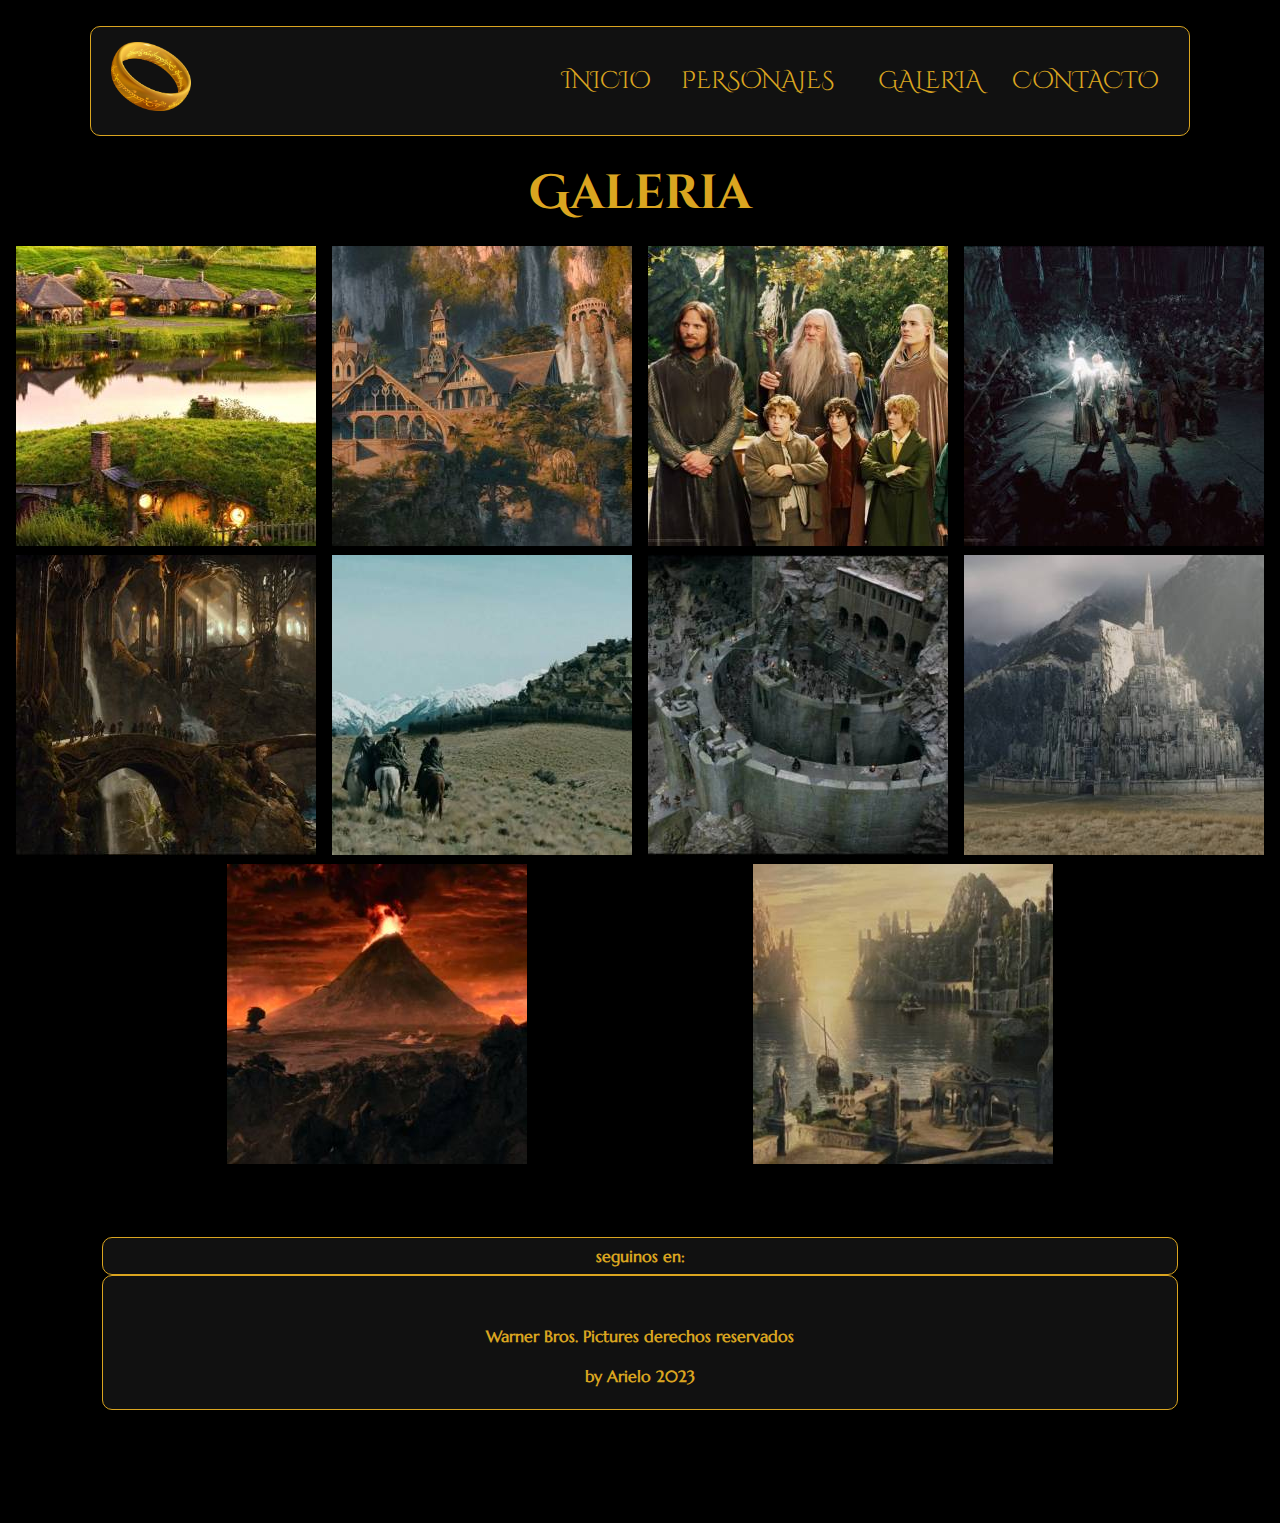
<file: galeria.html>
<!DOCTYPE html>
<html lang="es">
    <head>
        <meta charset="UTF-8">
        <meta http-equiv="X-UA-Compatible" content="IE=edge">
        <meta name="viewport" content="width=device-width, initial-scale=1.0">
        <link rel="preconnect" href="https://fonts.googleapis.com">
        <link href="https://fonts.googleapis.com/css2?family=Cinzel+Decorative&family=Encode+Sans+Condensed&family=Marcellus&family=Ubuntu:wght@300&display=swap" rel="stylesheet">
        <link rel="stylesheet" href="https://cdnjs.cloudflare.com/ajax/libs/font-awesome/6.4.2/css/all.min.css" integrity="sha512-z3gLpd7yknf1YoNbCzqRKc4qyor8gaKU1qmn+CShxbuBusANI9QpRohGBreCFkKxLhei6S9CQXFEbbKuqLg0DA==" crossorigin="anonymous" referrerpolicy="no-referrer" />
        <link rel="stylesheet" href="css/estilos.css">
        <link rel="stylesheet" href="js/jscript.js">
        <link href="css/lightbox.css" rel="stylesheet" />
        <title>Galería El Señor de los anillos</title>
    </head>
    <body>
        <header>
            <nav>
                <ul class="menu">
                    <li class="logo"><a href="index.html"><img src="images/anillo.png" alt="logo anillo"></a></li>
                    <li class="item"><a href="index.html">Inicio</a></li>
                    <li class="item has-submenu">
                        <a tabindex="0">Personajes</a>
                        <ul class="submenu">
                            <li class="subitem"><a href="frodo.html">Frodo</a></li>
                            <li class="subitem"><a href="gandalf.html">Gandalf</a></li>
                            <li class="subitem"><a href="Aragorn.html">Aragorn</a></li>
                            <li class="subitem"><a href="legolas.html">Legolas</a></li>
                            <li class="subitem"><a href="Gimli.html">Gimbli</a></li>
                       </ul>
                    </li>
                    <li class="item"><a href="galeria.html">Galeria</a></li>
                    <li class="item"><a href="contacto.html">Contacto</a></li>
                    <li class="toggle"><a href="#"><i class="fa fa-bars"></i></a></li>
                </ul>
            </nav>
        </header>
        <section>
            <article>
                <h1 style="text-align: center ;">Galeria</h1>
                <div class="galeria">
                     <a href="images/Comarca.jpg" data-lightbox="galeria" data-title="La Comarca. Región de Tierra Media en la que viven los Hobbits." ><img src="images/Comarca mini.jpg" alt="Comarca mini"></a>
                     <a href="images/Rivendell.jpg" data-lightbox="galeria" data-title="Rivendel.  Refugio élfico en un valle escarpado y recóndito situado en el Ángulo. "><img src="images/Rivendell mini.jpg" alt="Rivendell mini"></a>
                     <a href="images/La comunidad del anillo.jpg" data-lightbox="galeria" data-title="La comunidad del anillo, equipo formado con la misión de destruir el Anillo único."><img src="images/La comunidad del anillo mini.jpg" alt="la comunidad mini"></a>
                     <a href="images/Minas de Moria.jpg" data-lightbox="galeria" data-title="Minas de Moria. La Compañía atraviesa Moria para cruzar las Montañas Nubladas, después del fallido intento de pasar por el Paso del Cuerno Rojo."><img src="images/Minas de Moria mini.jpg" alt="Moria mini"></a>
                     <a href="images/Bosque Negro.jpg" data-lightbox="galeria" data-title="Caras Galadhon es la capital del bosque de Lothlórien. La Comunidad del Anillo paso por Lorien en su viaje."><img src="images/Bosque Negro mini.jpg" alt="Bosque negro mini"></a>
                     <a href="images/Edoras.jpg" data-lightbox="galeria" data-title="Edoras. Es la capital de Rohan, en la cima de la colina se encuentra el palacio del Rey Theoden."><img src="images/Edoras mini.jpg" alt="Edoras mini"></a>
                     <a href="images/Abismo de Helm.jpg" data-lightbox="galeria" data-title="El Abismo de Helm, centro defensivo del Fonde este de Rohan. Durante la Guerra del Anillo fue defendido por Théoden y sus hombres de las fuerzas atacantes de Isengard."><img src="images/Abismo de Helm mini.jpg" alt="Helm mini"></a>
                     <a href="images/Minas tirith.jpg" data-lightbox="galeria" data-title="Minas Tirith. La llegada de Gandalf a la capital de Gondor."><img src="images/Minas tirith mini.jpg" alt="Tirith mini"></a>
                     <a href="images/Mordor.jpg" data-lightbox="galeria" data-title="Mordor es un país situado al sureste de la Tierra Media, que tuvo gran importancia durante la Guerra del Anillo por ser el lugar donde Sauron, el Señor Oscuro, decidió edificar su fortaleza de Barad-dûr para intentar atacar y dominar a todos los pueblos de la Tierra Media."><img src="images/Mordor mini.jpg" alt="Mordor mini"></a>
                    <a href="images/Puertos grises.jpg" data-lightbox="galeria" data-title="Puertos Grises. Desde aqui partían todos los Elfos que deseaban ir a las tierras Imperecederas, dejando atrás la Tierra Media para siempre."><img src="images/Puertos grises mini.jpg" alt="puertos mini"></a>
                </div>
            </article>
        </section>
        <footer>
            <div class="redes">
                    <h4>seguinos en:</h4>
                    <i class="fa-brands fa-facebook" style="color: #daa520;"></i>
                    <i class="fa-brands fa-instagram" style="color: #daa520;"></i>
                    <i class="fa-brands fa-x-twitter" style="color: #daa520;"></i>
            </div>
            <div class="legales">
                 <h4>Warner Bros. Pictures derechos reservados</h4><br>
                 <h4>by Arielo 2023</h4>
            </div>
        </footer>
        <script type="text/javascript">
            function myFunction() {
              var x = document.getElementById("menu_bar");
              if (x.className === "") {
                x.className += " responsive";
              } else {
                x.className = "";
              }
            }
        </script>
        <script src="js/jscript.js"></script>
        <script src="js/lightbox-plus-jquery.js"></script>

    </body>
</html>
</file>
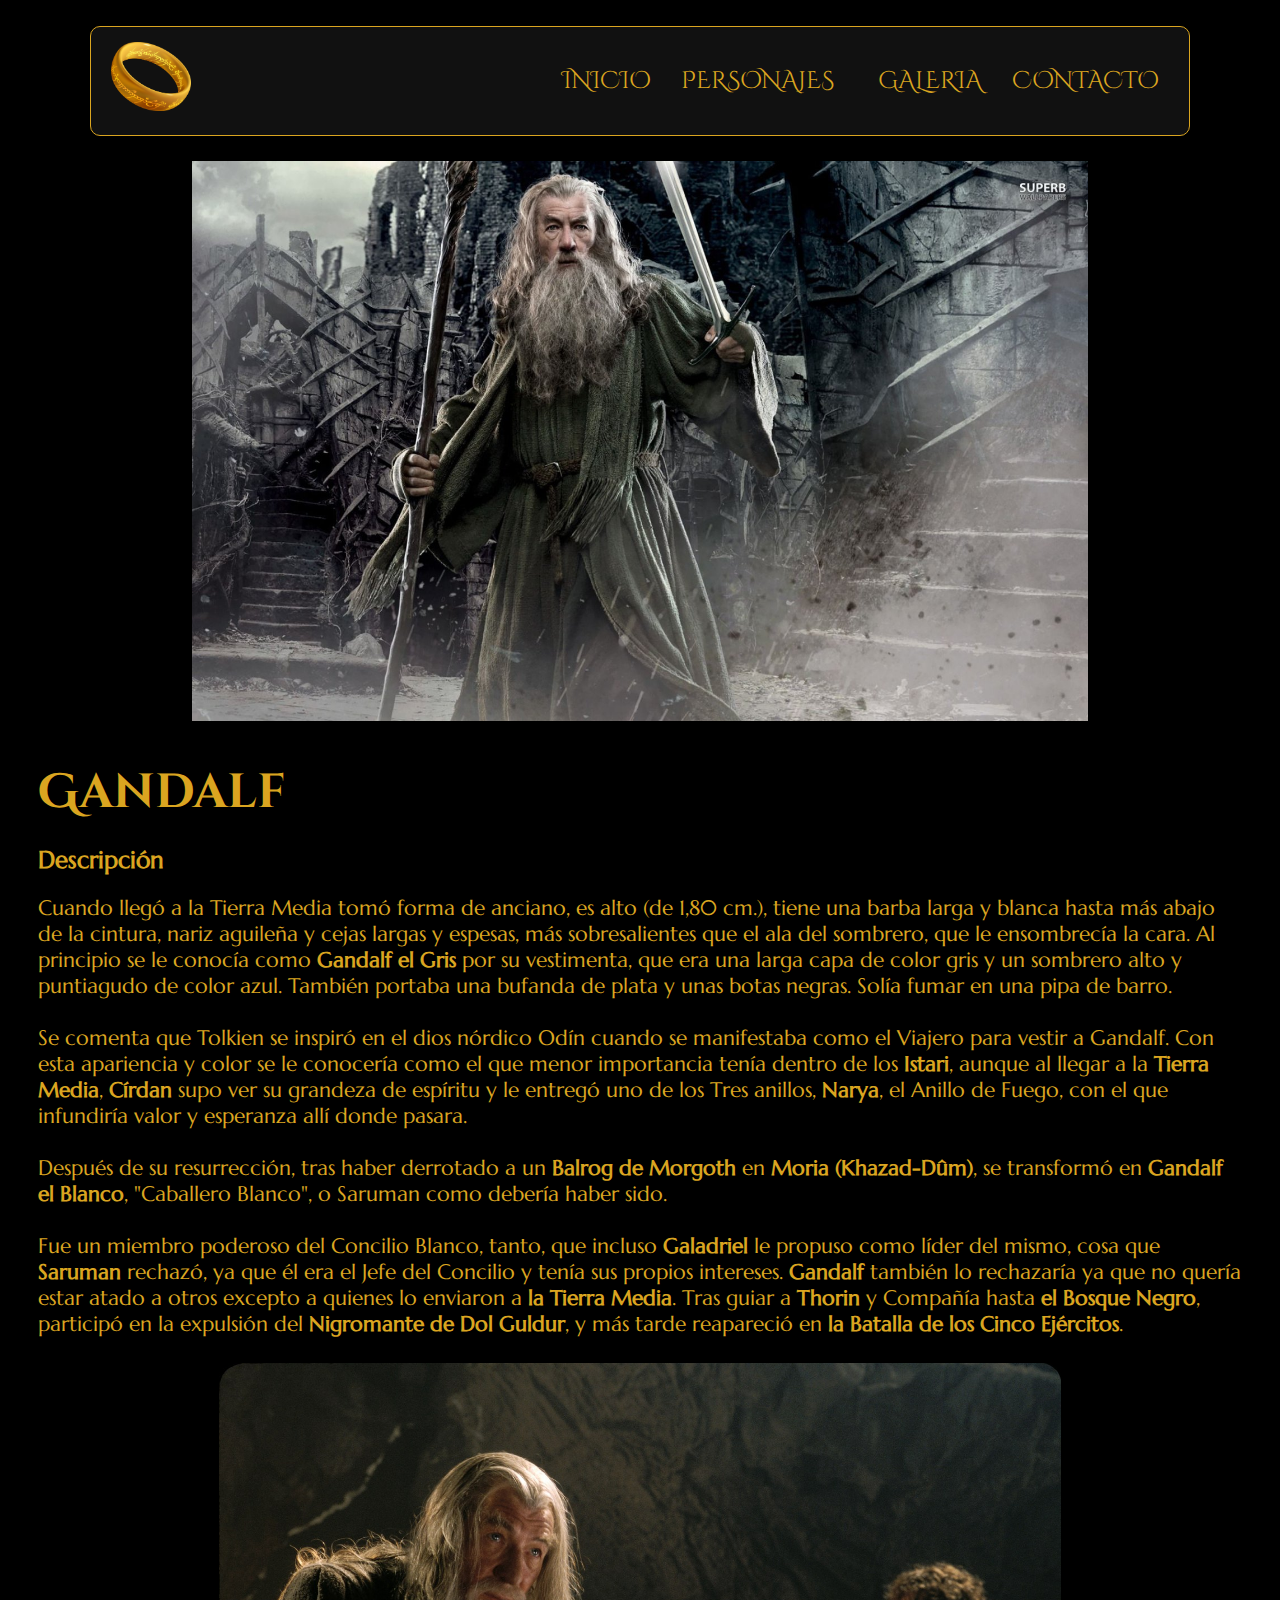
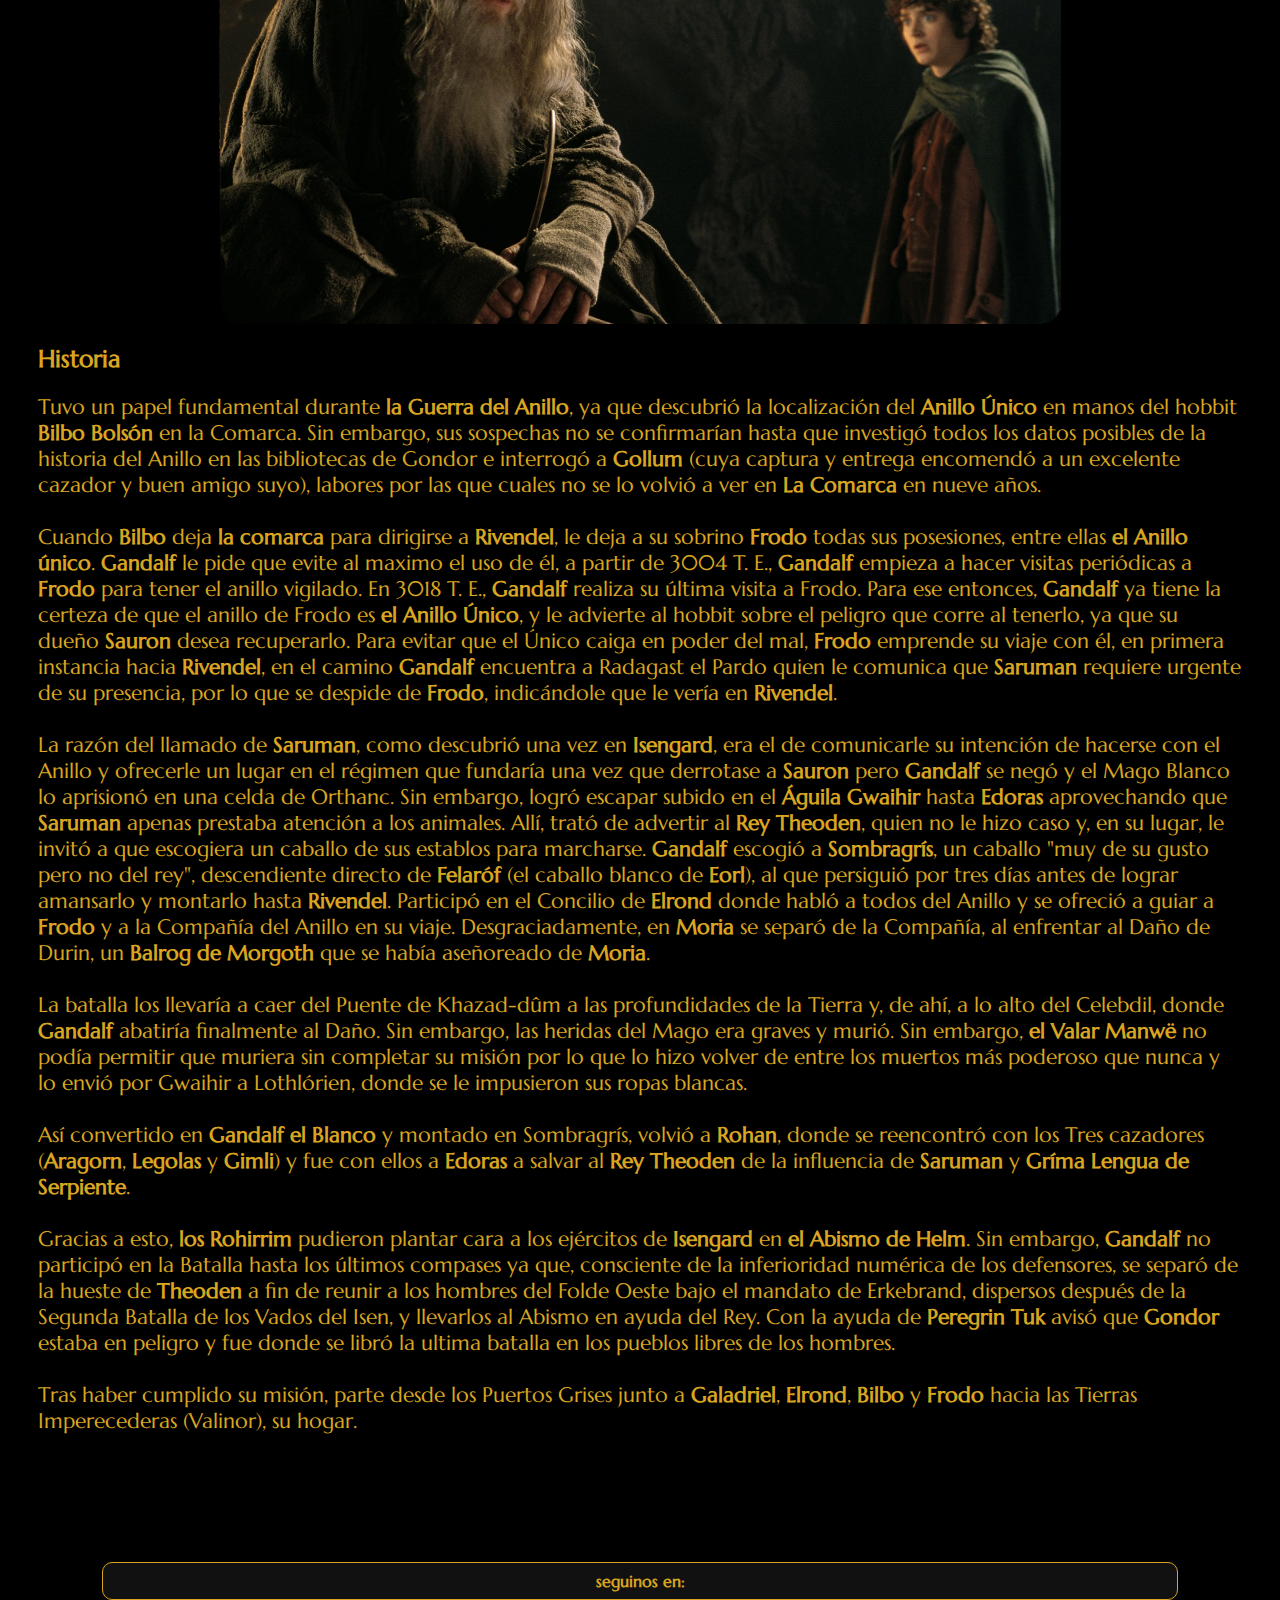
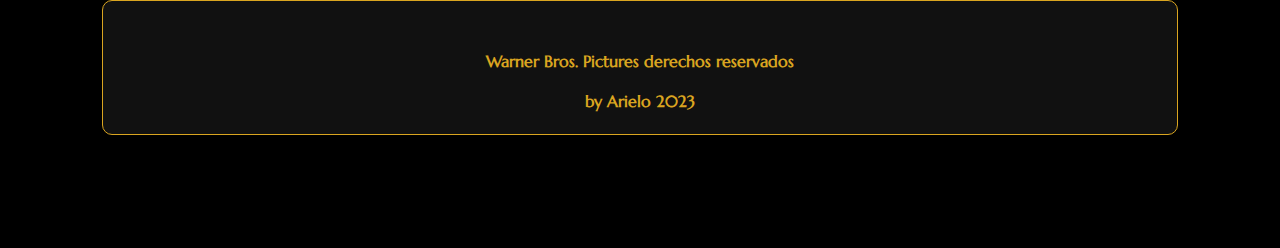
<file: gandalf.html>
<!DOCTYPE html>
<html lang="es">
    <head>
        <meta charset="UTF-8">
        <meta http-equiv="X-UA-Compatible" content="IE=edge">
        <meta name="viewport" content="width=device-width, initial-scale=1.0">
        <link rel="preconnect" href="https://fonts.googleapis.com">
        <link href="https://fonts.googleapis.com/css2?family=Cinzel+Decorative&family=Encode+Sans+Condensed&family=Marcellus&family=Ubuntu:wght@300&display=swap" rel="stylesheet">
        <link rel="stylesheet" href="https://cdnjs.cloudflare.com/ajax/libs/font-awesome/6.4.2/css/all.min.css" integrity="sha512-z3gLpd7yknf1YoNbCzqRKc4qyor8gaKU1qmn+CShxbuBusANI9QpRohGBreCFkKxLhei6S9CQXFEbbKuqLg0DA==" crossorigin="anonymous" referrerpolicy="no-referrer" />
        <link href="https://fonts.googleapis.com/css2?family=Cinzel+Decorative&family=Encode+Sans+Condensed&family=Ubuntu:wght@300&display=swap" rel="stylesheet">
        <link rel="stylesheet" href="css/estilos.css">
        <link rel="stylesheet" href="js/jscript.js">
        <title>Gandalf</title>
    </head>
    <body>
        <header>
            <nav>
                <ul class="menu">
                    <li class="logo"><a href="index.html"><img src="images/anillo.png" alt="logo anillo"></a></li>
                    <li class="item"><a href="index.html">Inicio</a></li>
                    <li class="item has-submenu">
                        <a tabindex="0">Personajes</a>
                        <ul class="submenu">
                            <li class="subitem"><a href="frodo.html">Frodo</a></li>
                            <li class="subitem"><a href="gandalf.html">Gandalf</a></li>
                            <li class="subitem"><a href="Aragorn.html">Aragorn</a></li>
                            <li class="subitem"><a href="legolas.html">Legolas</a></li>
                            <li class="subitem"><a href="Gimli.html">Gimbli</a></li>
                       </ul>
                    </li>
                    <li class="item"><a href="galeria.html">Galeria</a></li>
                    <li class="item"><a href="contacto.html">Contacto</a></li>
                    <li class="toggle"><a href="#"><i class="fa fa-bars"></i></a></li>
                </ul>
            </nav>
        </header>
        <section>
            <article class="contenedor_personaje">
                <div class="personaje_foto">
                    <img src="images/Gandalf.jpg" alt="Gandalf">
                    
                </div>

                <div class="personaje_info">
                    <h1>Gandalf</h1>
                    <h2>Descripción</h2><br>
                    <p>
                        Cuando llegó a la Tierra Media tomó forma de anciano, es alto (de 1,80 cm.), tiene una barba larga y blanca hasta más abajo de la cintura, nariz aguileña y cejas largas y espesas, más sobresalientes que el ala del sombrero, que le ensombrecía la cara. Al principio se le conocía como <strong>Gandalf el Gris</strong>  por su vestimenta, que era una larga capa de color gris y un sombrero alto y puntiagudo de color azul. También portaba una bufanda de plata y unas botas negras. Solía fumar en una pipa de barro. <br><br>
                        Se comenta que Tolkien se inspiró en el dios nórdico Odín cuando se manifestaba como el Viajero para vestir a Gandalf. Con esta apariencia y color se le conocería como el que menor importancia tenía dentro de los <strong>Istari</strong>, aunque al llegar a la <strong>Tierra Media</strong>, <strong>Círdan</strong> supo ver su grandeza de espíritu y le entregó uno de los Tres anillos, <strong>Narya</strong>, el Anillo de Fuego, con el que infundiría valor y esperanza allí donde pasara. <br><br>
                        Después de su resurrección, tras haber derrotado a un <strong>Balrog de Morgoth</strong> en <strong>Moria (Khazad-Dûm)</strong>, se transformó en <strong>Gandalf el Blanco</strong>, "Caballero Blanco", o Saruman como debería haber sido. <br><br>
                        Fue un miembro poderoso del Concilio Blanco, tanto, que incluso <strong>Galadriel</strong> le propuso como líder del mismo, cosa que <strong>Saruman</strong> rechazó, ya que él era el Jefe del Concilio y tenía sus propios intereses. <strong>Gandalf</strong> también lo rechazaría ya que no quería estar atado a otros excepto a quienes lo enviaron a <strong>la Tierra Media</strong>. Tras guiar a <strong>Thorin</strong> y Compañía hasta <strong>el Bosque Negro</strong>, participó en la expulsión del <strong>Nigromante de Dol Guldur</strong>, y más tarde reapareció en <strong>la Batalla de los Cinco Ejércitos</strong>. <br><br>
                    </p>
                    <div class="personaje_foto">
                        <img src="images/gandalf2.jpg" alt="Gandalf y Frodo">
                        
                    </div>
                    <br><h2>Historia</h2><br>
                    <p>
                        Tuvo un papel fundamental durante <strong>la Guerra del Anillo</strong>, ya que descubrió la localización del <strong>Anillo Único</strong> en manos del hobbit <strong>Bilbo Bolsón</strong> en la Comarca. Sin embargo, sus sospechas no se confirmarían hasta que investigó todos los datos posibles de la historia del Anillo en las bibliotecas de Gondor e interrogó a <strong>Gollum</strong> (cuya captura y entrega encomendó a un excelente cazador y buen amigo suyo), labores por las que cuales no se lo volvió a ver en <strong>La Comarca</strong> en nueve años. <br><br>
                        Cuando <strong>Bilbo</strong> deja <strong>la comarca</strong> para dirigirse a <strong>Rivendel</strong>, le deja a su sobrino <strong>Frodo</strong> todas sus posesiones, entre ellas <strong>el Anillo único</strong>. <strong>Gandalf</strong> le pide que evite al maximo el uso de él, a partir de 3004 T. E., <strong>Gandalf</strong> empieza a hacer visitas periódicas a <strong>Frodo</strong> para tener el anillo vigilado. En 3018 T. E., <strong>Gandalf</strong> realiza su última visita a Frodo. Para ese entonces, <strong>Gandalf</strong> ya tiene la certeza de que el anillo de Frodo es <strong>el Anillo Único</strong>, y le advierte al hobbit sobre el peligro que corre al tenerlo, ya que su dueño <strong>Sauron</strong> desea recuperarlo. Para evitar que el Único caiga en poder del mal, <strong>Frodo</strong> emprende su viaje con él, en primera instancia hacia <strong>Rivendel</strong>, en el camino <strong>Gandalf</strong> encuentra a </trong>Radagast el Pardo</strong> quien le comunica que <strong>Saruman</strong> requiere urgente de su presencia, por lo que se despide de <strong>Frodo</strong>, indicándole que le vería en <strong>Rivendel</strong>. <br><br>
                        La razón del llamado de <strong>Saruman</strong>, como descubrió una vez en <strong>Isengard</strong>, era el de comunicarle su intención de hacerse con el Anillo y ofrecerle un lugar en el régimen que fundaría una vez que derrotase a <strong>Sauron</strong> pero <strong>Gandalf</strong> se negó y el Mago Blanco lo aprisionó en una celda de Orthanc. Sin embargo, logró escapar subido en el <strong>Águila Gwaihir</strong> hasta <strong>Edoras</strong> aprovechando que <strong>Saruman</strong> apenas prestaba atención a los animales. Allí, trató de advertir al <strong>Rey Theoden</strong>, quien no le hizo caso y, en su lugar, le invitó a que escogiera un caballo de sus establos para marcharse. <strong>Gandalf</strong> escogió a <strong>Sombragrís</strong>, un caballo "muy de su gusto pero no del rey", descendiente directo de <strong>Felaróf</strong> (el caballo blanco de <strong>Eorl</strong>), al que persiguió por tres días antes de lograr amansarlo y montarlo hasta <strong>Rivendel</strong>. Participó en el Concilio de <strong>Elrond</strong> donde habló a todos del Anillo y se ofreció a guiar a <strong>Frodo</strong> y a la Compañía del Anillo en su viaje. Desgraciadamente, en <strong>Moria</strong> se separó de la Compañía, al enfrentar al Daño de Durin, un <strong>Balrog de Morgoth</strong> que se había aseñoreado de <strong>Moria</strong>. <br><br>
                        La batalla los llevaría a caer del Puente de Khazad-dûm a las profundidades de la Tierra y, de ahí, a lo alto del Celebdil, donde <strong>Gandalf</strong> abatiría finalmente al Daño. Sin embargo, las heridas del Mago era graves y murió. Sin embargo, <strong>el Valar Manwë</strong> no podía permitir que muriera sin completar su misión por lo que lo hizo volver de entre los muertos más poderoso que nunca y lo envió por Gwaihir a Lothlórien, donde se le impusieron sus ropas blancas. <br><br>
                        Así convertido en <strong>Gandalf el Blanco</strong> y montado en Sombragrís, volvió a <strong>Rohan</strong>, donde se reencontró con los Tres cazadores (<strong>Aragorn</strong>, <strong>Legolas</strong> y <strong>Gimli</strong>) y fue con ellos a <strong>Edoras</strong> a salvar al <strong>Rey Theoden</strong> de la influencia de <strong>Saruman</strong> y <strong>Gríma Lengua de Serpiente</strong>. <br><br>
                        Gracias a esto, <strong>los Rohirrim</strong> pudieron plantar cara a los ejércitos de <strong>Isengard</strong> en <strong>el Abismo de Helm</strong>. Sin embargo, <strong>Gandalf</strong> no participó en la Batalla hasta los últimos compases ya que, consciente de la inferioridad numérica de los defensores, se separó de la hueste de <strong>Theoden</strong> a fin de reunir a los hombres del Folde Oeste bajo el mandato de Erkebrand, dispersos después de la Segunda Batalla de los Vados del Isen, y llevarlos al Abismo en ayuda del Rey. Con la ayuda de <strong>Peregrin Tuk</strong> avisó que <strong>Gondor</strong> estaba en peligro y fue donde se libró la ultima batalla en los pueblos libres de los hombres. <br><br>
                        Tras haber cumplido su misión, parte desde los Puertos Grises junto a <strong>Galadriel</strong>, <strong>Elrond</strong>, <strong>Bilbo</strong> y <strong>Frodo</strong> hacia las Tierras Imperecederas (Valinor), su hogar. <br><br>
                    </p>
                </div>

            </article>
         
        </section>
        <footer>
            <div class="redes">
                    <h4>seguinos en:</h4>
                    <i class="fa-brands fa-facebook" style="color: #daa520;"></i>
                    <i class="fa-brands fa-instagram" style="color: #daa520;"></i>
                    <i class="fa-brands fa-x-twitter" style="color: #daa520;"></i>
            </div>
            <div class="legales">
                 <h4>Warner Bros. Pictures derechos reservados</h4><br>
                 <h4>by Arielo 2023</h4>
            </div>
        </footer>
        <script type="text/javascript">
            function myFunction() {
              var x = document.getElementById("menu_bar");
              if (x.className === "") {
                x.className += " responsive";
              } else {
                x.className = "";
              }
            }
        </script>
        <script src="js/jscript.js"></script>
       
    </body>
</html>
</file>
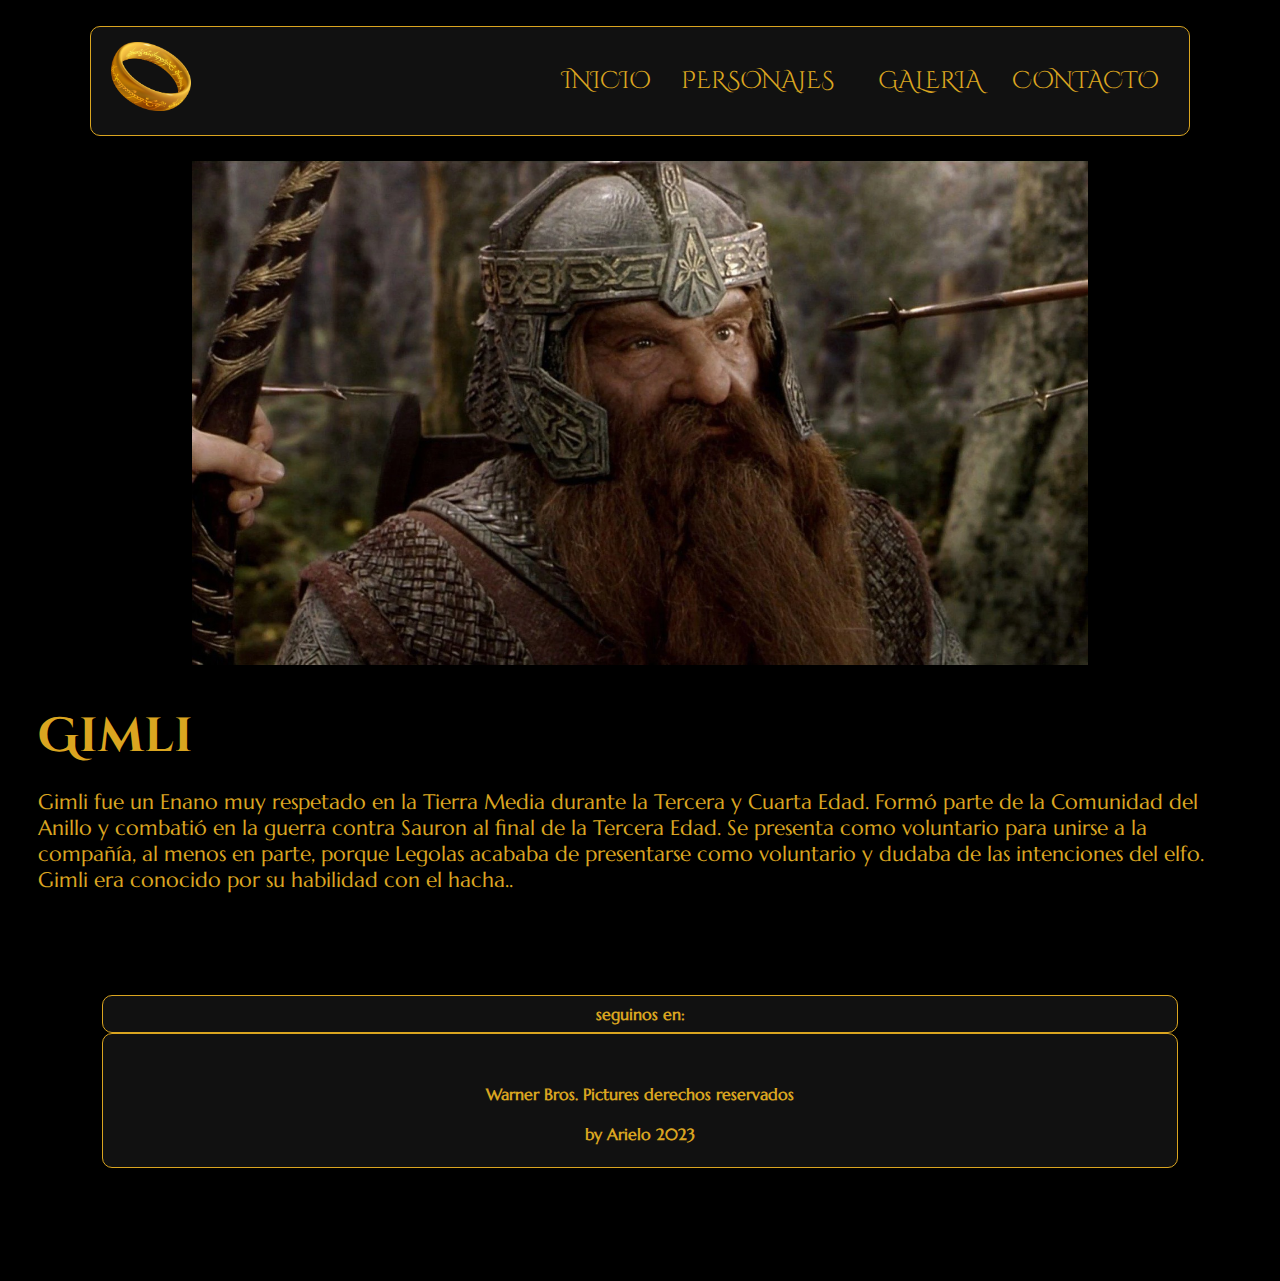
<file: Gimli.html>
<!DOCTYPE html>
<html lang="es">
    <head>
        <meta charset="UTF-8">
        <meta http-equiv="X-UA-Compatible" content="IE=edge">
        <meta name="viewport" content="width=device-width, initial-scale=1.0">
        <link rel="preconnect" href="https://fonts.googleapis.com">
        <link href="https://fonts.googleapis.com/css2?family=Cinzel+Decorative&family=Encode+Sans+Condensed&family=Marcellus&family=Ubuntu:wght@300&display=swap" rel="stylesheet">
        <link rel="stylesheet" href="https://cdnjs.cloudflare.com/ajax/libs/font-awesome/6.4.2/css/all.min.css" integrity="sha512-z3gLpd7yknf1YoNbCzqRKc4qyor8gaKU1qmn+CShxbuBusANI9QpRohGBreCFkKxLhei6S9CQXFEbbKuqLg0DA==" crossorigin="anonymous" referrerpolicy="no-referrer" />
        <link href="https://fonts.googleapis.com/css2?family=Cinzel+Decorative&family=Encode+Sans+Condensed&family=Ubuntu:wght@300&display=swap" rel="stylesheet">
        <link rel="stylesheet" href="css/estilos.css">
        <link rel="stylesheet" href="js/jscript.js">
        <title>Gimli</title>
    </head>
    <body>
        <header>
            <nav>
                <ul class="menu">
                    <li class="logo"><a href="index.html"><img src="images/anillo.png" alt="logo anillo"></a></li>
                    <li class="item"><a href="index.html">Inicio</a></li>
                    <li class="item has-submenu">
                        <a tabindex="0">Personajes</a>
                        <ul class="submenu">
                            <li class="subitem"><a href="frodo.html">Frodo</a></li>
                            <li class="subitem"><a href="gandalf.html">Gandalf</a></li>
                            <li class="subitem"><a href="Aragorn.html">Aragorn</a></li>
                            <li class="subitem"><a href="legolas.html">Legolas</a></li>
                            <li class="subitem"><a href="Gimli.html">Gimbli</a></li>
                       </ul>
                    </li>
                    <li class="item"><a href="galeria.html">Galeria</a></li>
                    <li class="item"><a href="contacto.html">Contacto</a></li>
                    <li class="toggle"><a href="#"><i class="fa fa-bars"></i></a></li>
                </ul>
            </nav>
        </header>
        <section>
            <article class="contenedor_personaje">
                <div class="personaje_foto">
                    <img src="images/Gimli.jpg" alt="Frodo">
                    
                </div>

                <div class="personaje_info">
                    <h1>Gimli</h1>
                    <p>Gimli fue un Enano muy respetado en la Tierra Media durante la Tercera y Cuarta Edad. Formó parte de la Comunidad del Anillo y combatió en la guerra contra Sauron al final de la Tercera Edad. Se presenta como voluntario para unirse a la compañía, al menos en parte, porque Legolas acababa de presentarse como voluntario y dudaba de las intenciones del elfo. Gimli era conocido por su habilidad con el hacha..</p>
                </div>

            </article>
         
        </section>
        <footer>
            <div class="redes">
                    <h4>seguinos en:</h4>
                    <i class="fa-brands fa-facebook" style="color: #daa520;"></i>
                    <i class="fa-brands fa-instagram" style="color: #daa520;"></i>
                    <i class="fa-brands fa-x-twitter" style="color: #daa520;"></i>
            </div>
            <div class="legales">
                 <h4>Warner Bros. Pictures derechos reservados</h4><br>
                 <h4>by Arielo 2023</h4>
            </div>
        </footer>
        <script type="text/javascript">
            function myFunction() {
              var x = document.getElementById("menu_bar");
              if (x.className === "") {
                x.className += " responsive";
              } else {
                x.className = "";
              }
            }
        </script>
        <script src="js/jscript.js"></script>
       
    </body>
</html>
</file>
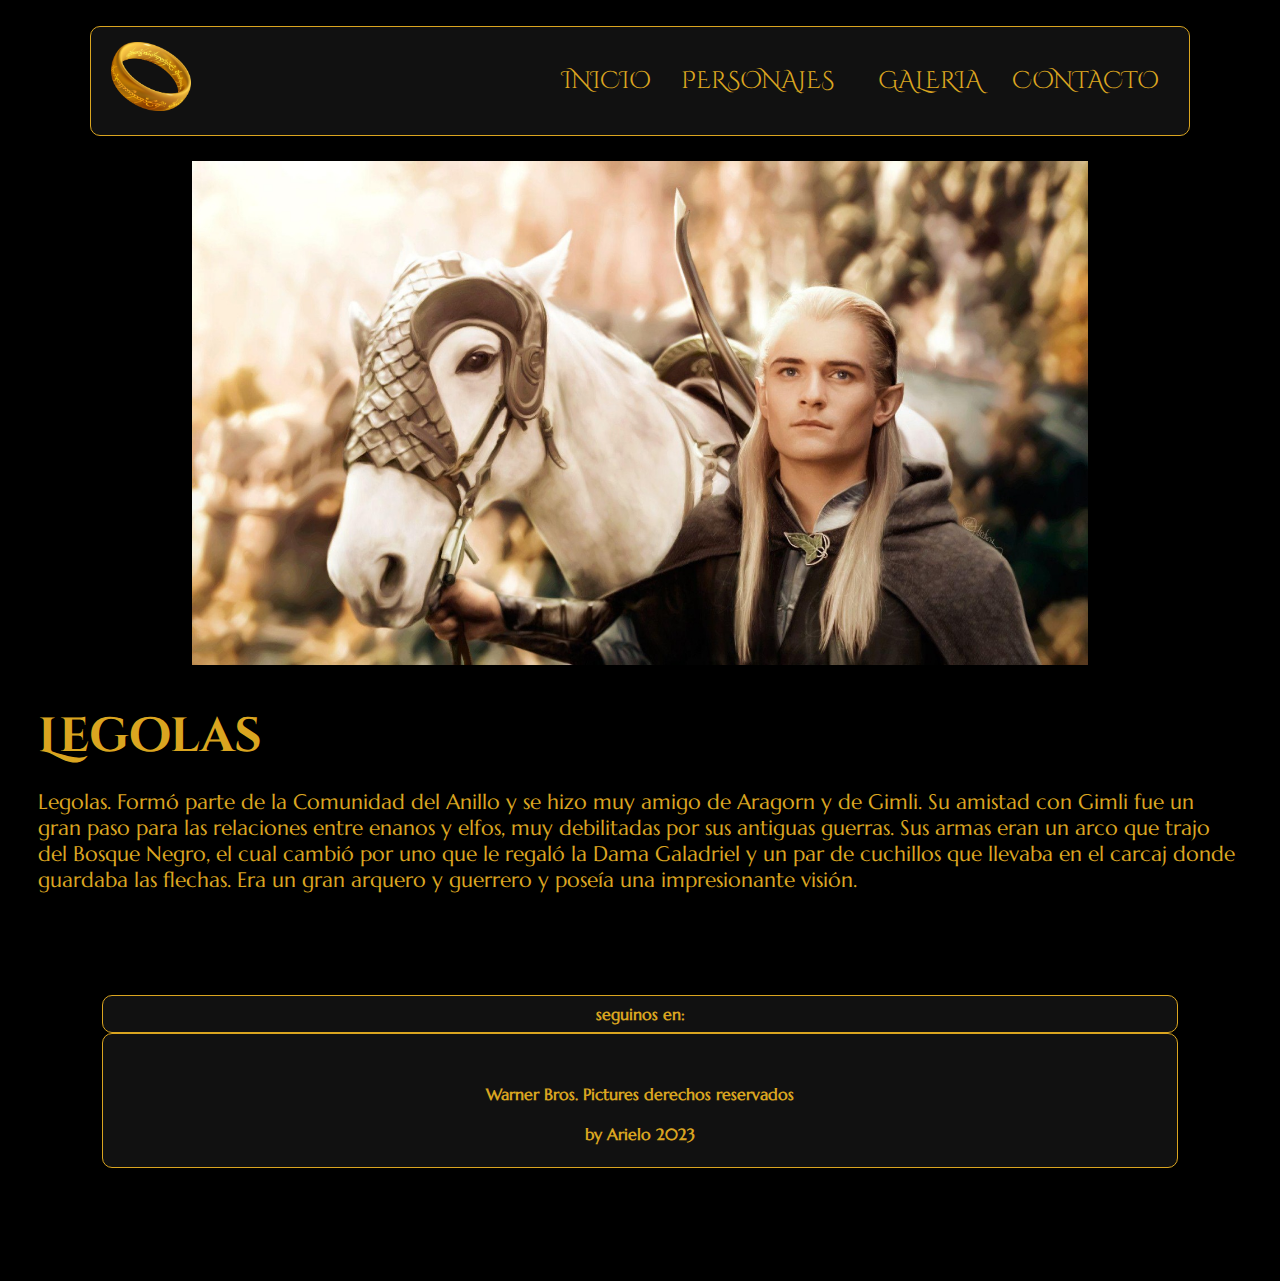
<file: legolas.html>
<!DOCTYPE html>
<html lang="es">
    <head>
        <meta charset="UTF-8">
        <meta http-equiv="X-UA-Compatible" content="IE=edge">
        <meta name="viewport" content="width=device-width, initial-scale=1.0">
        <link rel="preconnect" href="https://fonts.googleapis.com">
        <link href="https://fonts.googleapis.com/css2?family=Cinzel+Decorative&family=Encode+Sans+Condensed&family=Marcellus&family=Ubuntu:wght@300&display=swap" rel="stylesheet">
        <link rel="stylesheet" href="https://cdnjs.cloudflare.com/ajax/libs/font-awesome/6.4.2/css/all.min.css" integrity="sha512-z3gLpd7yknf1YoNbCzqRKc4qyor8gaKU1qmn+CShxbuBusANI9QpRohGBreCFkKxLhei6S9CQXFEbbKuqLg0DA==" crossorigin="anonymous" referrerpolicy="no-referrer" />
        <link href="https://fonts.googleapis.com/css2?family=Cinzel+Decorative&family=Encode+Sans+Condensed&family=Ubuntu:wght@300&display=swap" rel="stylesheet">
        <link rel="stylesheet" href="css/estilos.css">
        <link rel="stylesheet" href="js/jscript.js">
        <title>Legolas</title>
    </head>
    <body>
        <header>
            <nav>
                <ul class="menu">
                    <li class="logo"><a href="index.html"><img src="images/anillo.png" alt="logo anillo"></a></li>
                    <li class="item"><a href="index.html">Inicio</a></li>
                    <li class="item has-submenu">
                        <a tabindex="0">Personajes</a>
                        <ul class="submenu">
                            <li class="subitem"><a href="frodo.html">Frodo</a></li>
                            <li class="subitem"><a href="gandalf.html">Gandalf</a></li>
                            <li class="subitem"><a href="Aragorn.html">Aragorn</a></li>
                            <li class="subitem"><a href="legolas.html">Legolas</a></li>
                            <li class="subitem"><a href="Gimli.html">Gimbli</a></li>
                       </ul>
                    </li>
                    <li class="item"><a href="galeria.html">Galeria</a></li>
                    <li class="item"><a href="contacto.html">Contacto</a></li>
                    <li class="toggle"><a href="#"><i class="fa fa-bars"></i></a></li>
                </ul>
            </nav>
        </header>
        <section>
            <article class="contenedor_personaje">
                <div class="personaje_foto">
                    <img src="images/Legolas.jpg" alt="Frodo">
                    
                </div>

                <div class="personaje_info">
                    <h1>Legolas</h1>
                    <p>Legolas. Formó parte de la Comunidad del Anillo y se hizo muy amigo de Aragorn y de Gimli. Su amistad con Gimli fue un gran paso para las relaciones entre enanos y elfos, muy debilitadas por sus antiguas guerras. Sus armas eran un arco que trajo del Bosque Negro, el cual cambió por uno que le regaló la Dama Galadriel y un par de cuchillos que llevaba en el carcaj donde guardaba las flechas. Era un gran arquero y guerrero y poseía una impresionante visión.</p>
                </div>

            </article>
         
        </section>
        <footer>
            <div class="redes">
                    <h4>seguinos en:</h4>
                    <i class="fa-brands fa-facebook" style="color: #daa520;"></i>
                    <i class="fa-brands fa-instagram" style="color: #daa520;"></i>
                    <i class="fa-brands fa-x-twitter" style="color: #daa520;"></i>
            </div>
            <div class="legales">
                 <h4>Warner Bros. Pictures derechos reservados</h4><br>
                 <h4>by Arielo 2023</h4>
            </div>
        </footer>
        <script type="text/javascript">
            function myFunction() {
              var x = document.getElementById("menu_bar");
              if (x.className === "") {
                x.className += " responsive";
              } else {
                x.className = "";
              }
            }
        </script>
        <script src="js/jscript.js"></script>
       
    </body>
</html>
</file>
<file: css/estilos.css>
*{
    padding: 0px;
    margin: 0px;
    box-sizing: border-box;

}
body{
    color: goldenrod;
    background-color:black;
	font-family: 'Marcellus', serif;
}
header{
	padding-top: 2%;
	padding-right: 7%;
	padding-bottom: 2%;
	padding-left: 7%;
	display: flex;
	justify-content: space-between;
	font-family: 'Cinzel Decorative', serif;
}
header img{
    width: 80px;
}

nav {
	width: 100%;
	background:#111;
	padding: 0 15px;
	border-radius: 10px;
	border: 1px solid;
  }
  a {
	color: goldenrod;
	text-decoration: none;
	font-family: 'Cinzel Decorative', serif;
	font-size: 1.5em;
	text-transform: uppercase;
  }
  .menu,
  .submenu {
	list-style-type: none;
  }
 
  .item {
	padding: 10px;
  }
  .item.button {
	padding: 9px 5px;
  }
  .item:not(.button) a:hover,
  .item a:hover::after {
	color:rgb(175, 18, 18);
  }
  /* Mobile menu */
  .menu {
	display: flex;
	flex-wrap: wrap;
	justify-content: space-between;
	align-items: center;
  }
  .menu li a {
	display: block;
	padding: 15px 5px;
  }
  .menu li.subitem a {
	padding: 15px;
  }
  .toggle {
	order: 1;
	font-size: 20px;
  }
  .item.button {
	order: 2;
  }
  .item {
	order: 3;
	width: 100%;
	text-align: center;
	display: none;
  }
  .active .item {
	display: block;
  }

  /* Submenu up from mobile screens */
  .submenu {
	display: none;
  }
  .submenu-active .submenu {
	display: block;
  }
  .has-submenu i {
	font-size: 12px;
  }
  .has-submenu > a::after {
	font-family: "Font Awesome 5 Free";
	font-size: 12px;
	line-height: 16px;
	font-weight: 900;
	content: "\f078";
	color:rgb(175, 18, 18);
	padding-left: 5px;
  }
  .subitem a {
	padding: 10px 15px;
  }
  .submenu-active {
	background-color: black;
	border-radius: 3px;
  }
  
  /* Tablet menu */
  @media all and (min-width: 700px) {
	.menu {
	  justify-content: center;
	}
	.logo {
	  flex: 1;
	}
	.item.button {
	  width: auto;
	  order: 1;
	  display: block;
	}
	.toggle {
	  flex: 1;
	  text-align: right;
	  order: 2;
	}
	/* Button up from tablet screen */
	.menu li.button a {
	  padding: 10px 15px;
	  margin: 5px 0;
	}
	.button a {
	  background: #0080ff;
	  border: 1px royalblue solid;
	}
	.button.secondary {
	  border: 0;
	}
	.button.secondary a {
	  background: transparent;
	  border: 1px #0080ff solid;
	}
	.button a:hover {
	  text-decoration: none;
	}
	.button:not(.secondary) a:hover {
	  background: royalblue;
	  border-color: darkblue;
	}
  }
  /* Desktop menu */
  @media all and (min-width: 960px) {
	.menu {
	  align-items: center;
	  flex-wrap: nowrap;
	  background: none;
	}
	.logo {
	  order: 0;
	}
	.item {
	  order: 1;
	  position: relative;
	  display: block;
	  width: auto;
	}
	.button {
	  order: 2;
	}
	.submenu-active .submenu {
	  display: block;
	  position: absolute;
	  left: 0;
	  top: 68px;
	  background: black;
	}
	.toggle {
	  display: none;
	}
	.submenu-active {
	  border-radius: 0;
	}
  }
section{
	max-width: 1300px;
	width: 100%;
	margin-left: auto;
	margin-right: auto;
}
.principal{
	width: 100%;
	height: 650px;
	background-image: url(../images/Map.jpg);
	background-size: cover;
	background-repeat: no-repeat;
	display: flex;
	justify-content: center;
	align-items: center;
    margin-bottom: 25px;

}
.principal div img{
    width: 70%;
	margin-left: 20%;
    
}
h1{
    font-size: 3em;
    margin-bottom: 20px;
	font-family: 'Cinzel Decorative', serif;
}
h2{
	font-size: 1.5rem;
}
label, p, h3{
	font-size: 1.3em;
}
h4{
	font-size: 1rem;
	text-align: center;
}
.contenedor_principal{
    width: 100%;
    height: 200px;
    display: flex;
    margin-left: 50px;
    margin-top: 50px;
}
.fondo_parrafo{
	width: 100%;
	height: 600px;
	padding-top: 5%;
	padding-bottom: 5%;
	padding-left: 5%;
	padding-right: 5%;
	background-image: url(../images/Minas\ tirith.jpg);
	background-size: cover;
	background-repeat: no-repeat;
	background-attachment: fixed;
	background-position: center;
	display: grid;
	position: relative;
	background-blend-mode:saturation;
	isolation: isolate;	
}
.fondo_parrafo::after{
	content: "";
	position: absolute;
	z-index: -1;
	inset: 0;
	background:black;
	opacity: .3;
}
.parrafo_centrado{
	text-align: center;
	font-size: 1.1em;
	font-family: 'Cinzel Decorative', serif;
}
.contenedor1{
    width: 48%;
    height: 200px;
}
.contenedor2{
    width: 50px;
    height: 200px;
    display: flex;
}
.galeria{
	width: 100%;
	display: flex;
	flex-wrap: wrap;
	justify-content:space-evenly;
}
.contenedor_personaje{
	width: 100%;
}
.personaje_foto{
	background-size: cover;
	background-repeat: no-repeat;
	display: flex;
	justify-content: center;
	align-items: center;
}
.personaje_foto img{
	width: 70%;
}
.personaje_info{

	padding: 3%;
}
.formulario{
	text-align: center;
	width: 100%;
	padding: 20px;
	background-image: url(../images/lordoftherings.jpg);
	background-repeat: no-repeat;
	background-size: cover;
	background-attachment: fixed;
	background-position: center;
	position: relative;
	background-blend-mode:saturation;
	isolation: isolate;	
}
.formulario::after{
	content: "";
	position: absolute;
	z-index: -1;
	inset: 0;
	background:black;
	opacity: .5;
}
input{
    margin-top: 7px;
    margin-bottom: 6px;
}
#enviar{
    background-color: gold;
    font-size: 1.2em;
	padding: 10px;
	border-radius: 10px;
	font-family: 'Cinzel Decorative', serif;
}

footer{
	width: 100%;
	height: 300px;
    margin-bottom: 50px;
	display: flex;
	flex-direction: column;
	align-items: center;
	justify-content: center;
}

.redes{
	width: 84%;	
	border: 1px solid ;
	border-radius: 10px;
	text-align: center;
	padding-top: 8px;
	padding-bottom: 8px;
	font-size: 1.5em;
	background-color: #111;
}
.legales{
	width: 84%;
	height: 45%;
	border: 1px solid;
	border-radius: 10px;
	padding-top: 50px;
	background-color: #111;
}

@media (max-width: 1050px) { 
	.fondo_parrafo{
		height: auto;
		margin-top: 20px;
		background-color: #111;
	}
	.personaje_foto img{
		width: 100%;
	}
}

@media(max-width: 720px){
	.galeria a img{
		width: 200px;
		height: 200px;
	}
}

@media (max-width: 576px) { 
header{
	align-items: center;
	justify-content: space-around;
	flex-wrap: wrap;
	background-color:black;
	position: sticky;
	top: 0;
	z-index: 1;
}

section{
	max-width: 480px;
	width: 100%;
	margin-left: auto;
	margin-right: auto;
}

.fondo_parrafo{
	height: auto;
	margin-top: 20px;
	background-color: #111;}
.principal{
	height: 250px;
	padding: 10%;
}
.galeria a img{
    width: 141px;
    height: 141px;
}
.personaje_foto img{
	height: 300px;
}
h1{

    font-size: 2em;
}

h4{

	font-size: 1rem;
}
}
</file>
